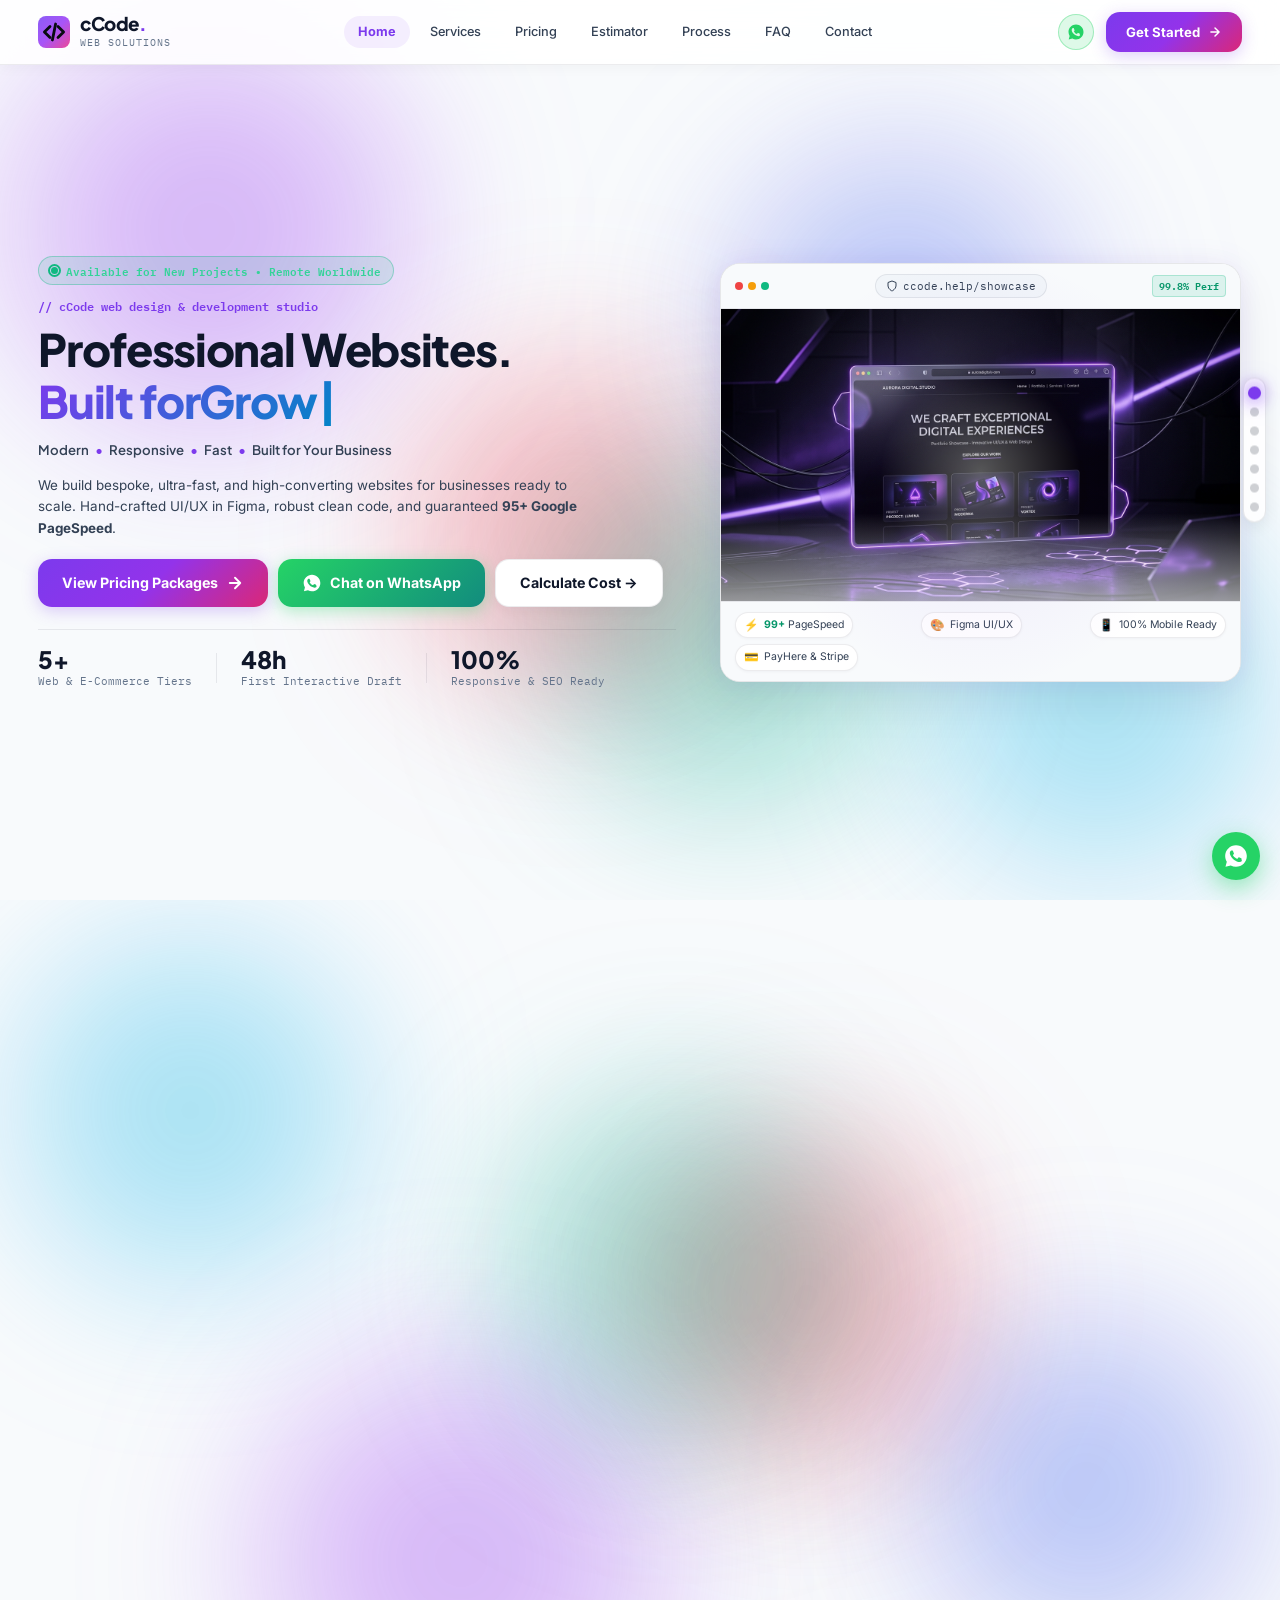
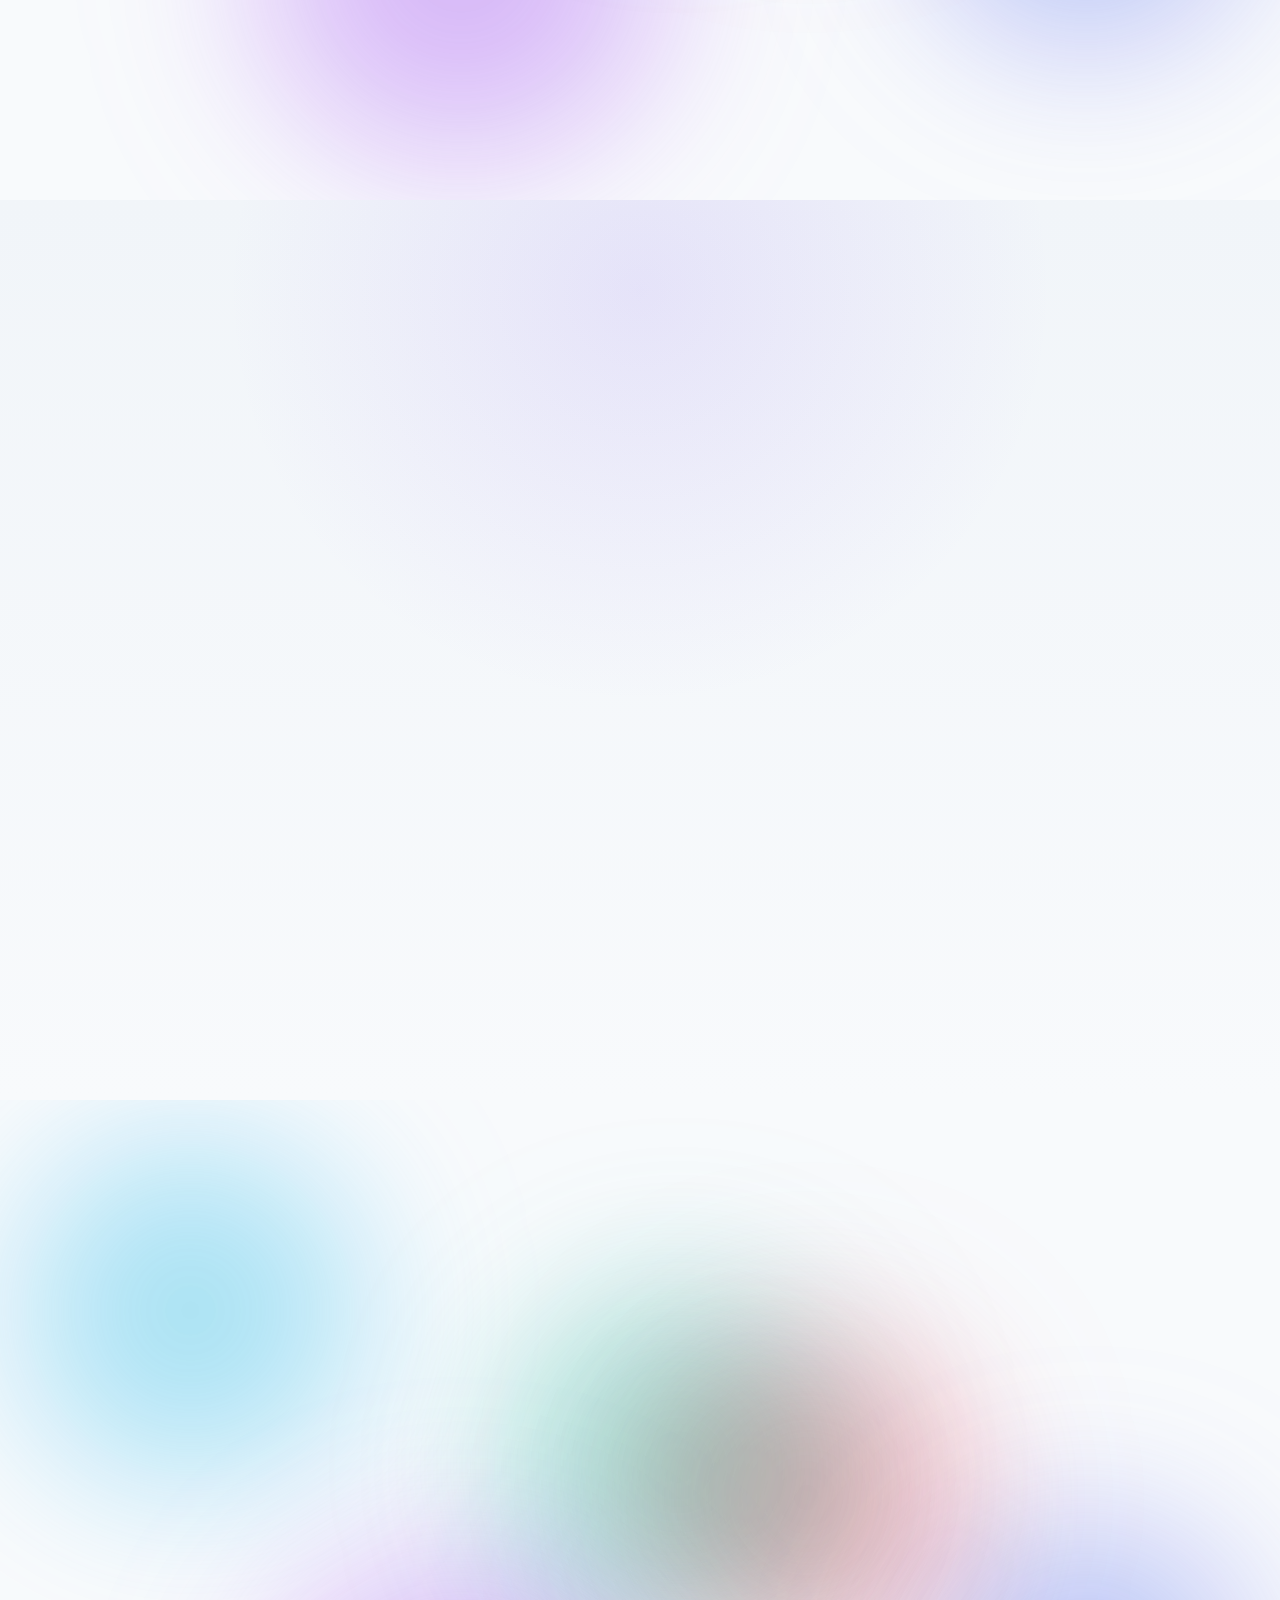
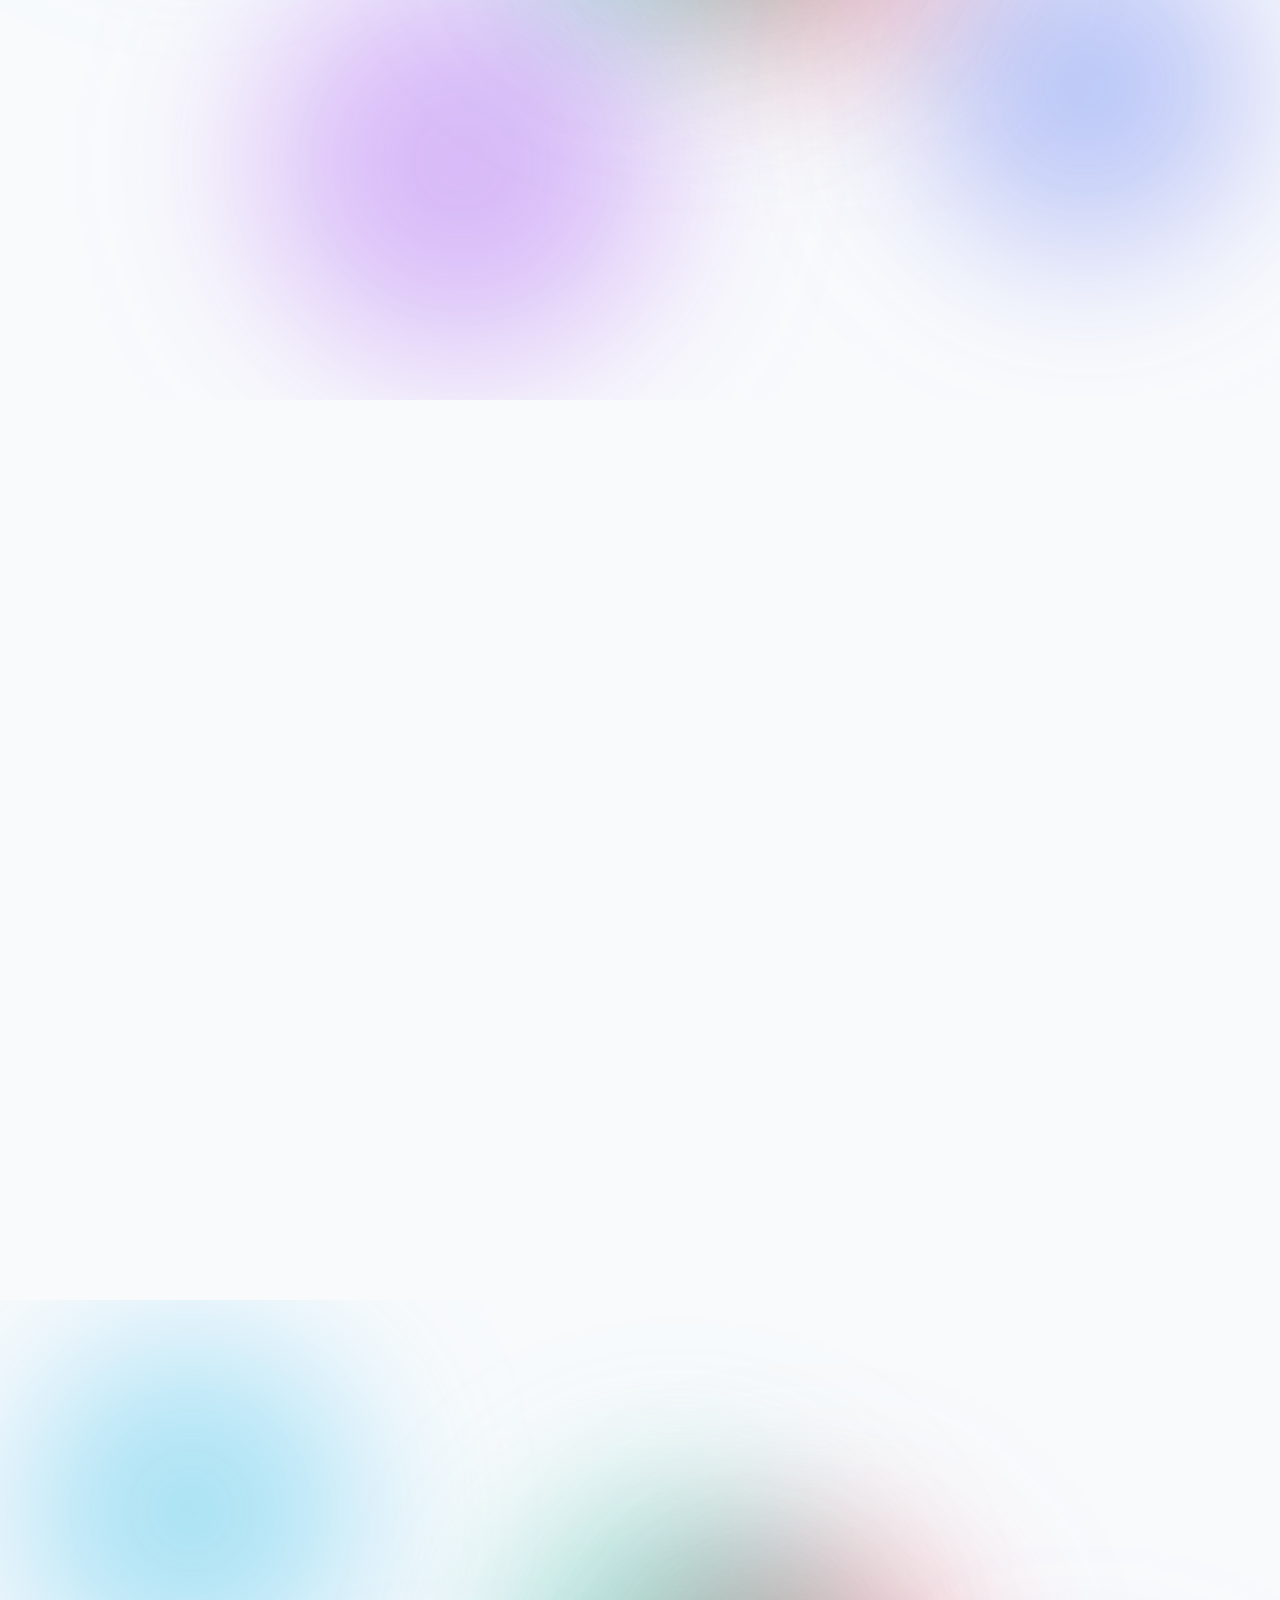
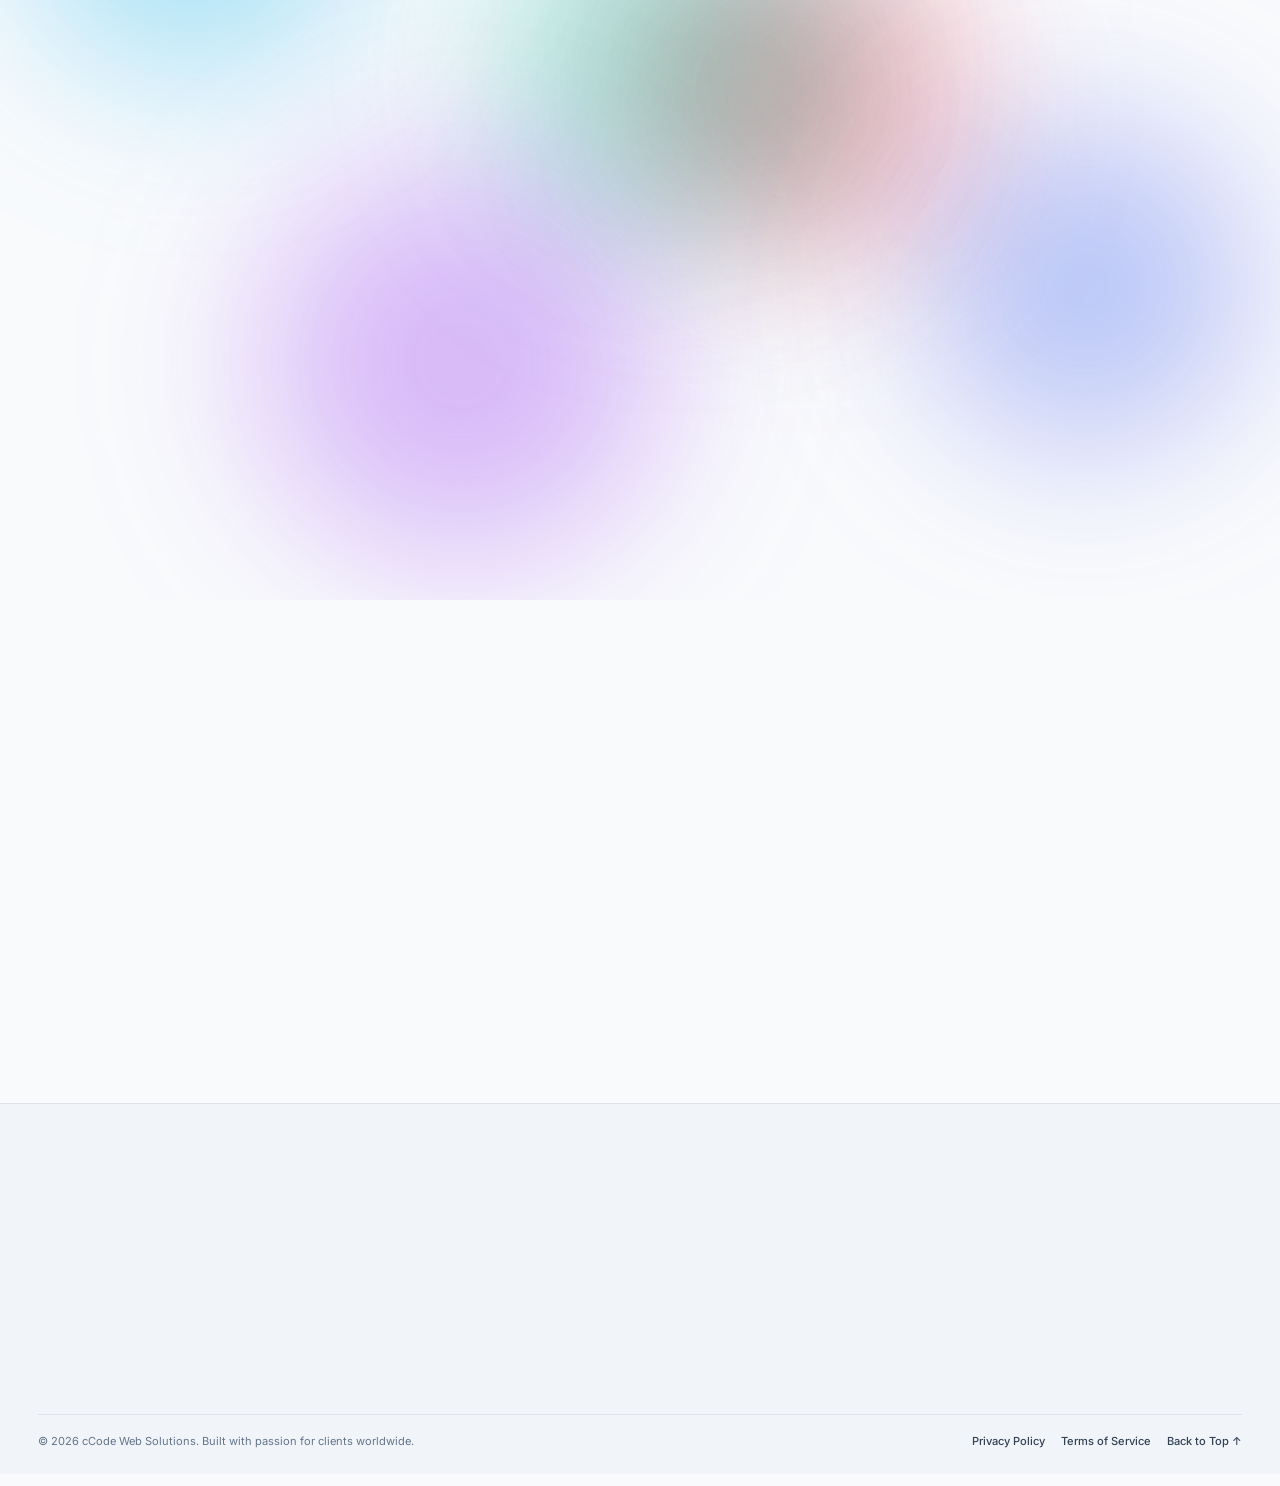
<file: index.html>
<!DOCTYPE html>
<html lang="en" data-theme="light">
<head>
  <meta charset="UTF-8">
  <meta name="viewport" content="width=device-width, initial-scale=1.0">

  <!-- ===== Primary SEO Meta Tags ===== -->
  <title>cCode Web Solutions | Professional Websites &amp; E-Commerce Studio</title>
  <meta name="description" content="cCode Web Solutions is a premier web design &amp; full-stack development studio. We build custom, ultra-fast, high-converting websites, e-commerce stores &amp; bespoke web apps starting from Rs. 39,900. 48-hour first draft turnaround.">
  <meta name="keywords" content="web design Sri Lanka, web development Sri Lanka, custom website design, e-commerce website development, WordPress developer, affordable web design packages, cCode Web Solutions, modern UI UX design, high speed websites, web design Colombo, responsive website design, web design packages Sri Lanka">
  <meta name="author" content="cCode Web Solutions">
  <meta name="robots" content="index, follow, max-snippet:-1, max-image-preview:large, max-video-preview:-1">
  <meta name="googlebot" content="index, follow, max-snippet:-1, max-image-preview:large, max-video-preview:-1">
  <meta name="bingbot" content="index, follow, max-snippet:-1, max-image-preview:large, max-video-preview:-1">
  <link rel="canonical" href="https://ccode.help/">

  <!-- ===== Geo-Targeting Meta Tags ===== -->
  <meta name="geo.region" content="LK">
  <meta name="geo.placename" content="Colombo">
  <meta name="geo.position" content="6.9271;79.8612">
  <meta name="ICBM" content="6.9271, 79.8612">

  <!-- ===== Open Graph / Social Sharing ===== -->
  <meta property="og:type" content="website">
  <meta property="og:site_name" content="cCode Web Solutions">
  <meta property="og:title" content="cCode Web Solutions | Professional Websites &amp; E-Commerce Studio">
  <meta property="og:description" content="Modern • Responsive • Fast • Built for Your Business. Custom websites and e-commerce stores worldwide starting from Rs. 39,900. 48-hour first draft turnaround.">
  <meta property="og:url" content="https://ccode.help/">
  <meta property="og:image" content="https://ccode.help/assets/images/og-image.jpg">
  <meta property="og:image:secure_url" content="https://ccode.help/assets/images/og-image.jpg">
  <meta property="og:image:type" content="image/jpeg">
  <meta property="og:image:width" content="1200">
  <meta property="og:image:height" content="630">
  <meta property="og:image:alt" content="cCode Web Solutions — Custom Web Design &amp; Development Studio">
  <meta property="og:locale" content="en_US">

  <!-- ===== Twitter Cards ===== -->
  <meta name="twitter:card" content="summary_large_image">
  <meta name="twitter:title" content="cCode Web Solutions | Professional Websites &amp; E-Commerce Studio">
  <meta name="twitter:description" content="Professional websites built for growth. Starting from Rs. 39,900. Modern, fast, and high-converting with 48h turnaround.">
  <meta name="twitter:image" content="https://ccode.help/assets/images/og-image.jpg">
  <meta name="twitter:image:alt" content="cCode Web Solutions — Custom Web Design &amp; Development Studio">

  <!-- ===== Favicons (Google Search Console, Google SERP & Multi-Platform Spec) ===== -->
  <link rel="icon" type="image/svg+xml" href="assets/images/favicon.svg">
  <link rel="icon" type="image/png" sizes="48x48" href="assets/images/favicon-48.png">
  <link rel="icon" type="image/png" sizes="96x96" href="assets/images/favicon-96.png">
  <link rel="icon" type="image/png" sizes="32x32" href="assets/images/favicon-32.png">
  <link rel="icon" type="image/png" sizes="16x16" href="assets/images/favicon-16.png">
  <link rel="icon" type="image/png" sizes="192x192" href="assets/images/favicon-192.png">
  <link rel="icon" type="image/png" sizes="512x512" href="assets/images/favicon-512.png">
  <link rel="shortcut icon" type="image/x-icon" href="favicon.ico">
  <link rel="apple-touch-icon" sizes="180x180" href="assets/images/apple-touch-icon.png">
  <link rel="manifest" href="assets/site.webmanifest">
  <meta name="apple-mobile-web-app-title" content="cCode">
  <meta name="application-name" content="cCode Web Solutions">
  <meta name="msapplication-TileColor" content="#7c3aed">
  <meta name="theme-color" content="#ffffff">

  <!-- ===== Fonts Preconnect ===== -->
  <link rel="preconnect" href="https://fonts.googleapis.com">
  <link rel="preconnect" href="https://fonts.gstatic.com" crossorigin>
  <link href="https://fonts.googleapis.com/css2?family=IBM+Plex+Mono:wght@400;500;600&family=Inter:wght@400;500;600;700&family=Plus+Jakarta+Sans:wght@500;600;700;800&family=Sora:wght@600;700;800&display=swap" rel="stylesheet">

  <!-- ===== AOS (Animate On Scroll) CSS ===== -->
  <link rel="stylesheet" href="https://unpkg.com/aos@2.3.1/dist/aos.css">

  <!-- ===== Main Stylesheet ===== -->
  <link rel="stylesheet" href="assets/css/style.css">

  <!-- ===== Structured Data (JSON-LD - Multi-Entity Schema Graph) ===== -->
  <script type="application/ld+json">
  {
    "@context": "https://schema.org",
    "@graph": [
      {
        "@type": "WebSite",
        "@id": "https://ccode.help/#website",
        "url": "https://ccode.help/",
        "name": "cCode Web Solutions",
        "alternateName": "cCode",
        "description": "Premier Web Design & Full-Stack Development Studio Building High-Converting Websites Worldwide",
        "inLanguage": "en",
        "publisher": {
          "@id": "https://ccode.help/#organization"
        }
      },
      {
        "@type": "ProfessionalService",
        "@id": "https://ccode.help/#organization",
        "name": "cCode Web Solutions",
        "alternateName": "cCode Web Studio",
        "image": "https://ccode.help/assets/images/og-image.jpg",
        "logo": {
          "@type": "ImageObject",
          "url": "https://ccode.help/assets/images/logo.png",
          "width": "512",
          "height": "512"
        },
        "url": "https://ccode.help/",
        "telephone": "+94759615618",
        "email": "dev.ccode@gmail.com",
        "description": "Professional web design and development studio building high-converting websites, e-commerce stores, and bespoke web applications worldwide.",
        "priceRange": "Rs. 39,900 - Rs. 249,900+",
        "currenciesAccepted": "LKR, USD, EUR, GBP, AUD",
        "paymentAccepted": "Cash, Credit Card, Bank Transfer, Stripe, PayPal, PayHere, Commercial Bank IPG",
        "address": {
          "@type": "PostalAddress",
          "addressLocality": "Colombo",
          "addressRegion": "Western Province",
          "postalCode": "00100",
          "addressCountry": "LK"
        },
        "geo": {
          "@type": "GeoCoordinates",
          "latitude": 6.9271,
          "longitude": 79.8612
        },
        "openingHoursSpecification": [
          {
            "@type": "OpeningHoursSpecification",
            "dayOfWeek": [
              "Monday",
              "Tuesday",
              "Wednesday",
              "Thursday",
              "Friday",
              "Saturday",
              "Sunday"
            ],
            "opens": "00:00",
            "closes": "23:59"
          }
        ],
        "areaServed": [
          { "@type": "Country", "name": "Sri Lanka" },
          { "@type": "Place", "name": "Worldwide" },
          { "@type": "Country", "name": "United States" },
          { "@type": "Country", "name": "United Kingdom" },
          { "@type": "Country", "name": "Australia" },
          { "@type": "Country", "name": "United Arab Emirates" },
          { "@type": "Country", "name": "Canada" }
        ],
        "aggregateRating": {
          "@type": "AggregateRating",
          "ratingValue": "4.9",
          "reviewCount": "48",
          "bestRating": "5",
          "worstRating": "1"
        },
        "hasOfferCatalog": {
          "@type": "OfferCatalog",
          "name": "Website Development Packages",
          "itemListElement": [
            {
              "@type": "Offer",
              "itemOffered": {
                "@type": "Service",
                "name": "Starter Package Website",
                "description": "Single-page ultra-fast modern landing page with interactive portfolio showcase, mobile responsive UI, and 48-hour delivery turnaround."
              },
              "price": "39900",
              "priceCurrency": "LKR"
            },
            {
              "@type": "Offer",
              "itemOffered": {
                "@type": "Service",
                "name": "Business Package Website",
                "description": "Up to 5 custom pages, responsive UI/UX, contact inquiry form, Google Maps, WhatsApp integration, and SEO ready architecture."
              },
              "price": "69900",
              "priceCurrency": "LKR"
            },
            {
              "@type": "Offer",
              "itemOffered": {
                "@type": "Service",
                "name": "Professional Package Website",
                "description": "Up to 10 pages, custom CMS admin panel, blog/news section, speed optimization, and full social media integration."
              },
              "price": "119900",
              "priceCurrency": "LKR"
            },
            {
              "@type": "Offer",
              "itemOffered": {
                "@type": "Service",
                "name": "E-Commerce Online Store",
                "description": "Full online store with payment gateway integration, product catalog, shopping cart, inventory management, and customer accounts."
              },
              "price": "149900",
              "priceCurrency": "LKR"
            },
            {
              "@type": "Offer",
              "itemOffered": {
                "@type": "Service",
                "name": "Custom Web Application Solutions",
                "description": "Bespoke full-stack web applications, custom API integrations, database architecture, SaaS platforms, and enterprise solutions."
              },
              "price": "249900",
              "priceCurrency": "LKR"
            }
          ]
        },
        "sameAs": [
          "https://www.facebook.com/profile.php?id=61592854814844",
          "https://www.tiktok.com/@ccode.dev",
          "https://wa.me/94759615618"
        ]
      },
      {
        "@type": "FAQPage",
        "@id": "https://ccode.help/#faq",
        "mainEntity": [
          {
            "@type": "Question",
            "name": "How long does it take to design and launch my website?",
            "acceptedAnswer": {
              "@type": "Answer",
              "text": "For single-page and Starter websites (Rs. 39,900), the first draft is delivered within 48 hours, with full launch in 3–5 days. Multi-page Business and E-Commerce websites typically take between 7 to 14 days depending on scope and content readiness."
            }
          },
          {
            "@type": "Question",
            "name": "Are domain registration and web hosting included in the packages?",
            "acceptedAnswer": {
              "@type": "Answer",
              "text": "All package rates cover custom website design and development. We provide domain registration (.help, .com, .lk, .org) and high-speed cloud hosting with SSL & business email as a seamless add-on service based on your exact storage and traffic needs."
            }
          },
          {
            "@type": "Question",
            "name": "Can I edit my website content and pictures myself after launch?",
            "acceptedAnswer": {
              "@type": "Answer",
              "text": "Yes! With our Business, Professional, and E-Commerce tiers, we provide a super intuitive CMS admin dashboard along with a complete video handover tutorial so you can easily update products, prices, text, and photos anytime without coding knowledge."
            }
          },
          {
            "@type": "Question",
            "name": "Which payment gateways can be integrated for local & global stores?",
            "acceptedAnswer": {
              "@type": "Answer",
              "text": "We integrate all leading payment processors including Stripe, PayPal, PayHere, WebXPay, and Commercial Bank IPG for international and local transactions (Visa, Mastercard, Koko, Mintpay, Apple Pay)."
            }
          },
          {
            "@type": "Question",
            "name": "What is the payment procedure to get started?",
            "acceptedAnswer": {
              "@type": "Answer",
              "text": "We work on a transparent milestone basis: an initial 50% advance deposit to start the design and development, and the remaining 50% upon your 100% satisfaction and final deployment to your live domain."
            }
          }
        ]
      },
      {
        "@type": "BreadcrumbList",
        "@id": "https://ccode.help/#breadcrumb",
        "itemListElement": [
          {
            "@type": "ListItem",
            "position": 1,
            "name": "Home",
            "item": "https://ccode.help/"
          },
          {
            "@type": "ListItem",
            "position": 2,
            "name": "Services",
            "item": "https://ccode.help/#services"
          },
          {
            "@type": "ListItem",
            "position": 3,
            "name": "Pricing Packages",
            "item": "https://ccode.help/#pricing"
          },
          {
            "@type": "ListItem",
            "position": 4,
            "name": "Cost Estimator",
            "item": "https://ccode.help/#calculator"
          },
          {
            "@type": "ListItem",
            "position": 5,
            "name": "Process",
            "item": "https://ccode.help/#process"
          },
          {
            "@type": "ListItem",
            "position": 6,
            "name": "FAQ",
            "item": "https://ccode.help/#faq"
          },
          {
            "@type": "ListItem",
            "position": 7,
            "name": "Contact Studio",
            "item": "https://ccode.help/#contact"
          }
        ]
      },
      {
        "@type": "ItemList",
        "@id": "https://ccode.help/#sitelinks",
        "name": "cCode Web Solutions Navigation Sitelinks",
        "itemListElement": [
          {
            "@type": "SiteNavigationElement",
            "position": 1,
            "name": "Web Design Services",
            "description": "Full-stack web design, UI/UX in Figma, and custom development.",
            "url": "https://ccode.help/#services"
          },
          {
            "@type": "SiteNavigationElement",
            "position": 2,
            "name": "Pricing Packages",
            "description": "Transparent web design pricing starting from Rs. 39,900.",
            "url": "https://ccode.help/#pricing"
          },
          {
            "@type": "SiteNavigationElement",
            "position": 3,
            "name": "Cost Estimator Calculator",
            "description": "Calculate your custom website investment in real-time.",
            "url": "https://ccode.help/#calculator"
          },
          {
            "@type": "SiteNavigationElement",
            "position": 4,
            "name": "Our 4-Step Process",
            "description": "From discovery to wireframe, build, and production launch.",
            "url": "https://ccode.help/#process"
          },
          {
            "@type": "SiteNavigationElement",
            "position": 5,
            "name": "Frequently Asked Questions",
            "description": "Clear answers on timelines, hosting, CMS, and payment gateways.",
            "url": "https://ccode.help/#faq"
          },
          {
            "@type": "SiteNavigationElement",
            "position": 6,
            "name": "Contact Studio",
            "description": "Direct WhatsApp, email, and project inquiry form.",
            "url": "https://ccode.help/#contact"
          }
        ]
      }
    ]
  }
  </script>
</head>
<body>

  <!-- Ambient Pure Purple Mouse Glow Follower -->
  <div class="cursor-glow" id="cursorGlow"></div>

  <!-- ========================================================
       1. HEADER & NAVIGATION (Modular: sections/header.html)
       ======================================================== -->
  <header class="site-header" id="siteHeader">
    <div class="nav-container">
      <a class="brand" href="#home" aria-label="cCode Web Solutions Home">
        <div class="brand-icon">
          <svg viewBox="0 0 40 40" fill="none" xmlns="http://www.w3.org/2000/svg">
            <rect width="40" height="40" rx="10" fill="url(#brandGrad)"/>
            <path d="M15 13L8 20L15 27" stroke="#080b11" stroke-width="3.5" stroke-linecap="round" stroke-linejoin="round"/>
            <path d="M25 13L32 20L25 27" stroke="#080b11" stroke-width="3.5" stroke-linecap="round" stroke-linejoin="round"/>
            <line x1="22" y1="10" x2="18" y2="30" stroke="#080b11" stroke-width="3.5" stroke-linecap="round"/>
            <defs>
              <linearGradient id="brandGrad" x1="0" y1="0" x2="40" y2="40" gradientUnits="userSpaceOnUse">
                <stop stop-color="#8b5cf6"/>
                <stop offset="0.5" stop-color="#a855f7"/>
                <stop offset="1" stop-color="#ec4899"/>
              </linearGradient>
            </defs>
          </svg>
        </div>
        <div class="brand-text">
          <span class="brand-name">cCode<span class="brand-dot">.</span></span>
          <span class="brand-tagline">Web Solutions</span>
        </div>
      </a>

      <nav class="main-nav" id="mainNav" aria-label="Main Navigation">
        <a class="nav-link active" href="#home">Home</a>
        <a class="nav-link" href="#services">Services</a>
        <a class="nav-link" href="#pricing">Pricing</a>
        <a class="nav-link" href="#calculator">Estimator</a>
        <a class="nav-link" href="#process">Process</a>
        <a class="nav-link" href="#faq">FAQ</a>
        <a class="nav-link" href="#contact">Contact</a>
        <div class="mobile-nav-cta">
          <a class="btn btn-primary btn-sm" href="#pricing">View Packages →</a>
        </div>
      </nav>

      <div class="header-actions">
        <a class="btn-icon-wa" href="https://wa.me/94759615618?text=Hi%20cCode%20Web%20Solutions%2C%20I%27d%20like%20to%20discuss%20a%20website%20project." target="_blank" rel="noopener" aria-label="Chat on WhatsApp" title="Direct WhatsApp Chat">
          <svg viewBox="0 0 24 24" fill="currentColor"><path d="M12.001 2C6.486 2 2 6.486 2 12c0 1.942.557 3.754 1.517 5.29L2.3 22l4.877-1.189A9.957 9.957 0 0 0 12.001 22C17.514 22 22 17.514 22 12s-4.486-10-9.999-10zm5.666 14.153c-.237.667-1.171 1.226-1.921 1.387-.514.11-1.18.192-3.424-.736-2.871-1.188-4.717-4.106-4.861-4.298-.144-.192-1.165-1.547-1.165-2.957 0-1.41.737-2.101 1.002-2.387.227-.245.594-.352.946-.352.115 0 .221.008.314.01.276.015.421.03.606.475.237.574.805 1.984.874 2.13.069.146.115.314.023.506-.084.192-.13.307-.26.475-.13.169-.276.376-.39.506-.131.146-.268.307-.115.575.146.268.66 1.088 1.418 1.762.973.866 1.793 1.142 2.069 1.265.276.123.444.107.605-.061.161-.169.69-.805.874-1.08.184-.276.368-.23.605-.138.238.085 1.533.782 1.801.92.268.146.444.215.506.338.069.123.069.69-.168 1.357z"/></svg>
        </a>

        <a class="btn btn-primary nav-cta-desktop" href="#pricing">
          <span>Get Started</span>
          <svg width="14" height="14" viewBox="0 0 24 24" fill="none" stroke="currentColor" stroke-width="2.5" stroke-linecap="round" stroke-linejoin="round"><path d="M5 12h14M12 5l7 7-7 7"/></svg>
        </a>

        <button class="mobile-menu-btn" id="mobileMenuBtn" aria-label="Toggle navigation menu" aria-expanded="false">
          <span class="bar bar-1"></span>
          <span class="bar bar-2"></span>
          <span class="bar bar-3"></span>
        </button>
      </div>
    </div>
  </header>

  <main>
    <!-- ========================================================
         2. HERO SECTION (Modular: sections/hero.html)
         ======================================================== -->
    <section id="home" class="hero-section">
      <div class="hero-glow-mesh">
        <div class="glow-orb glow-orb-purple"></div>
        <div class="glow-orb glow-orb-cyan"></div>
        <div class="glow-orb glow-orb-pink"></div>
        <div class="glow-orb glow-orb-blue"></div>
        <div class="glow-orb glow-orb-emerald"></div>
      </div>

      <div class="container hero-container">
        <!-- Left Copy -->
        <div class="hero-content" data-aos="fade-right" data-aos-duration="750">
          <div class="live-status-badge">
            <span class="pulse-indicator"><span class="pulse-ring"></span></span>
            <span>Available for New Projects • Remote Worldwide</span>
          </div>

          <p class="hero-eyebrow">// cCode web design &amp; development studio</p>

          <h1 class="hero-title">
            <span class="hero-title-line">Professional Websites.</span>
            <span class="hero-title-typewriter-line hero-gradient-text">Built for <span id="heroTypewriterWord" class="typewriter-word">Results.</span><span class="typewriter-cursor">|</span></span>
          </h1>

          <div class="hero-tagline-pills">
            <span>Modern</span>
            <span class="sep">•</span>
            <span>Responsive</span>
            <span class="sep">•</span>
            <span>Fast</span>
            <span class="sep">•</span>
            <span>Built for Your Business</span>
          </div>

          <p class="hero-desc">
            We build bespoke, ultra-fast, and high-converting websites for businesses ready to scale. Hand-crafted UI/UX in Figma, robust clean code, and guaranteed <strong>95+ Google PageSpeed</strong>.
          </p>

          <div class="hero-actions">
            <a class="btn btn-primary btn-lg" href="#pricing">
              <span>View Pricing Packages</span>
              <svg width="18" height="18" viewBox="0 0 24 24" fill="none" stroke="currentColor" stroke-width="2.5" stroke-linecap="round" stroke-linejoin="round"><path d="M5 12h14M12 5l7 7-7 7"/></svg>
            </a>
            <a class="btn btn-wa-glow btn-lg" href="https://wa.me/94759615618?text=Hi%20cCode%2C%20I%20want%20to%20get%20a%20website%20quote." target="_blank" rel="noopener noreferrer">
              <svg width="20" height="20" viewBox="0 0 24 24" fill="currentColor"><path d="M12.001 2C6.486 2 2 6.486 2 12c0 1.942.557 3.754 1.517 5.29L2.3 22l4.877-1.189A9.957 9.957 0 0 0 12.001 22C17.514 22 22 17.514 22 12s-4.486-10-9.999-10zm5.666 14.153c-.237.667-1.171 1.226-1.921 1.387-.514.11-1.18.192-3.424-.736-2.871-1.188-4.717-4.106-4.861-4.298-.144-.192-1.165-1.547-1.165-2.957 0-1.41.737-2.101 1.002-2.387.227-.245.594-.352.946-.352.115 0 .221.008.314.01.276.015.421.03.606.475.237.574.805 1.984.874 2.13.069.146.115.314.023.506-.084.192-.13.307-.26.475-.13.169-.276.376-.39.506-.131.146-.268.307-.115.575.146.268.66 1.088 1.418 1.762.973.866 1.793 1.142 2.069 1.265.276.123.444.107.605-.061.161-.169.69-.805.874-1.08.184-.276.368-.23.605-.138.238.085 1.533.782 1.801.92.268.146.444.215.506.338.069.123.069.69-.168 1.357z"/></svg>
              <span>Chat on WhatsApp</span>
            </a>
            <a class="btn btn-ghost btn-lg" href="#calculator">
              <span>Calculate Cost →</span>
            </a>
          </div>

          <div class="hero-metrics" data-aos="fade-up" data-aos-delay="200">
            <div class="metric-item">
              <strong class="count-up" data-target="5" data-suffix="+">0+</strong>
              <span>Web &amp; E-Commerce Tiers</span>
            </div>
            <div class="metric-divider"></div>
            <div class="metric-item">
              <strong class="count-up" data-target="48" data-suffix="h">0h</strong>
              <span>First Interactive Draft</span>
            </div>
            <div class="metric-divider"></div>
            <div class="metric-item">
              <strong class="count-up" data-target="100" data-suffix="%">0%</strong>
              <span>Responsive &amp; SEO Ready</span>
            </div>
          </div>
        </div>

        <!-- Right 3D Visual Mockup -->
        <div class="hero-visual-wrapper" data-aos="fade-left" data-aos-duration="750">
          <div class="hero-image-card tilt-3d">
            <div class="hero-card-topbar">
              <div class="topbar-dots">
                <span class="dot dot-red"></span>
                <span class="dot dot-yellow"></span>
                <span class="dot dot-green"></span>
              </div>
              <div class="topbar-title">
                <svg width="12" height="12" viewBox="0 0 24 24" fill="none" stroke="currentColor" stroke-width="2"><path d="M12 22s8-4 8-10V5l-8-3-8 3v7c0 6 8 10 8 10z"/></svg>
                <span>ccode.help/showcase</span>
              </div>
              <span class="topbar-badge">99.8% Perf</span>
            </div>

            <div class="hero-image-wrap">
              <img src="assets/images/hero-showcase.jpg" alt="cCode Web Solutions High-Converting Website Design" class="hero-mockup-img" loading="eager">
              <div class="hero-image-overlay-glow"></div>
            </div>

            <div class="hero-card-footer">
              <div class="footer-chip">
                <span class="chip-icon">⚡</span>
                <span><b>99+</b> PageSpeed</span>
              </div>
              <div class="footer-chip">
                <span class="chip-icon">🎨</span>
                <span>Figma UI/UX</span>
              </div>
              <div class="footer-chip">
                <span class="chip-icon">📱</span>
                <span>100% Mobile Ready</span>
              </div>
              <div class="footer-chip">
                <span class="chip-icon">💳</span>
                <span>PayHere &amp; Stripe</span>
              </div>
            </div>
          </div>
        </div>
      </div>
    </section>

    <!-- ========================================================
         3. SERVICES SECTION (Modular: sections/services.html)
         ======================================================== -->
    <section id="services" class="section services-section">
      <!-- Glowing Background Orbs & Mesh -->
      <div class="section-glow-mesh mesh-variant-b">
        <div class="glow-orb glow-orb-purple"></div>
        <div class="glow-orb glow-orb-cyan"></div>
        <div class="glow-orb glow-orb-pink"></div>
        <div class="glow-orb glow-orb-blue"></div>
        <div class="glow-orb glow-orb-emerald"></div>
      </div>

      <div class="container">
        <div class="section-header text-center" data-aos="fade-up">
          <p class="section-eyebrow">// what we deliver</p>
          <h2 class="section-title">
            Full-Stack Web Design.<br>
            <span class="gradient-text">Engineered for Results.</span>
          </h2>
          <p class="section-subtitle">
            From initial wireframe to production deployment — we build high-performing digital experiences tailored specifically to your business goals.
          </p>
        </div>

        <div class="services-grid">
          <div class="aos-card-wrap" data-aos="fade-up" data-aos-delay="100">
            <div class="service-card">
              <div class="service-icon-wrap icon-purple">
                <svg viewBox="0 0 24 24" fill="none" stroke="currentColor" stroke-width="2"><path d="M12 19l7-7 3 3-7 7-3-3z"/><path d="M18 13l-1.5-7.5L2 2l3.5 14.5L13 18l5-5z"/><path d="M2 2l7.586 7.586"/><circle cx="11" cy="11" r="2"/></svg>
              </div>
              <h3 class="service-card-title">Custom UI/UX Design</h3>
              <p class="service-card-desc">Bespoke visual layouts crafted in Figma, centered around your brand aesthetics, seamless user journey, and maximum lead conversions.</p>
              <div class="service-pills">
                <span>Figma</span>
                <span>Wireframing</span>
                <span>Design Systems</span>
                <span>Responsive</span>
              </div>
            </div>
          </div>

          <div class="aos-card-wrap" data-aos="fade-up" data-aos-delay="200">
            <div class="service-card">
              <div class="service-icon-wrap icon-cyan">
                <svg viewBox="0 0 24 24" fill="none" stroke="currentColor" stroke-width="2"><polyline points="16 18 22 12 16 6"/><polyline points="8 6 2 12 8 18"/></svg>
              </div>
              <h3 class="service-card-title">Custom Web Development</h3>
              <p class="service-card-desc">Hand-crafted front ends and back ends — clean, bloat-free code with zero unnecessary dependencies, guaranteeing lightning-fast load times.</p>
              <div class="service-pills">
                <span>HTML5 / CSS3</span>
                <span>JavaScript ES6+</span>
                <span>React / Vue</span>
                <span>Node.js</span>
              </div>
            </div>
          </div>

          <div class="aos-card-wrap" data-aos="fade-up" data-aos-delay="300">
            <div class="service-card">
              <div class="service-icon-wrap icon-pink">
                <svg viewBox="0 0 24 24" fill="none" stroke="currentColor" stroke-width="2"><circle cx="9" cy="21" r="1"/><circle cx="20" cy="21" r="1"/><path d="M1 1h4l2.68 13.39a2 2 0 0 0 2 1.61h9.72a2 2 0 0 0 2-1.61L23 6H6"/></svg>
              </div>
              <h3 class="service-card-title">E-Commerce &amp; Stores</h3>
              <p class="service-card-desc">Complete online storefronts with intuitive product catalogs, shopping cart, automated invoicing, order tracking, and global payment gateways.</p>
              <div class="service-pills">
                <span>WooCommerce</span>
                <span>PayHere / Stripe</span>
                <span>Cart &amp; Checkout</span>
                <span>Inventory</span>
              </div>
            </div>
          </div>

          <div class="aos-card-wrap" data-aos="fade-up" data-aos-delay="400">
            <div class="service-card">
              <div class="service-icon-wrap icon-amber">
                <svg viewBox="0 0 24 24" fill="none" stroke="currentColor" stroke-width="2"><path d="M4 4h16c1.1 0 2 .9 2 2v12c0 1.1-.9 2-2 2H4c-1.1 0-2-.9-2-2V6c0-1.1.9-2 2-2z"/><polyline points="22,6 12,13 2,6"/></svg>
              </div>
              <h3 class="service-card-title">WordPress &amp; CMS Builds</h3>
              <p class="service-card-desc">Client-manageable websites you can easily edit and update yourself after launch without touching a single line of code.</p>
              <div class="service-pills">
                <span>WordPress</span>
                <span>Elementor Pro</span>
                <span>Custom Post Types</span>
                <span>Blog / CMS</span>
              </div>
            </div>
          </div>

          <div class="aos-card-wrap" data-aos="fade-up" data-aos-delay="500">
            <div class="service-card">
              <div class="service-icon-wrap icon-indigo">
                <svg viewBox="0 0 24 24" fill="none" stroke="currentColor" stroke-width="2"><rect x="2" y="3" width="20" height="14" rx="2"/><line x1="8" y1="21" x2="16" y2="21"/><line x1="12" y1="17" x2="12" y2="21"/></svg>
              </div>
              <h3 class="service-card-title">Custom Portals &amp; Apps</h3>
              <p class="service-card-desc">Bespoke customer dashboards, appointment booking systems, multi-step quotation forms, and custom business automation tools.</p>
              <div class="service-pills">
                <span>Client Portals</span>
                <span>Booking Engines</span>
                <span>API Integration</span>
                <span>Databases</span>
              </div>
            </div>
          </div>

          <div class="aos-card-wrap" data-aos="fade-up" data-aos-delay="600">
            <div class="service-card">
              <div class="service-icon-wrap icon-emerald">
                <svg viewBox="0 0 24 24" fill="none" stroke="currentColor" stroke-width="2"><polygon points="13 2 3 14 12 14 11 22 21 10 12 10 13 2"/></svg>
              </div>
              <h3 class="service-card-title">Redesigns &amp; Speed Boost</h3>
              <p class="service-card-desc">Transform sluggish, outdated, or broken websites into modern, hyper-fast sales engines with 95+ Google PageSpeed and top SEO rank.</p>
              <div class="service-pills">
                <span>95+ PageSpeed</span>
                <span>Technical SEO</span>
                <span>Mobile UI Audit</span>
                <span>Security</span>
              </div>
            </div>
          </div>
        </div>
      </div>
    </section>

    <!-- ========================================================
         4. PRICING PACKAGES (Modular: sections/pricing.html)
         ======================================================== -->
    <section id="pricing" class="section pricing-section">
      <div class="container">
        <div class="section-header text-center" data-aos="fade-up">
          <div class="pricing-brand-badge">
            <svg width="20" height="20" viewBox="0 0 40 40" fill="none"><rect width="40" height="40" rx="8" fill="#8b5cf6"/><path d="M15 13L8 20L15 27M25 13L32 20L25 27M22 10L18 30" stroke="#fff" stroke-width="3.5" stroke-linecap="round"/></svg>
            <span>cCode Web Solutions</span>
          </div>
          <h2 class="section-title">
            Professional Websites.<br>
            <span class="gradient-text">Built for Growth.</span>
          </h2>
          <div class="pricing-subpills">
            <span>Modern</span>
            <span class="dot">•</span>
            <span>Responsive</span>
            <span class="dot">•</span>
            <span>Fast</span>
            <span class="dot">•</span>
            <span>Built for Your Business</span>
          </div>
        </div>

        <div class="pricing-cards-grid">
          <!-- Tier 1: STARTER -->
          <div class="aos-card-wrap" data-aos="fade-up" data-aos-delay="100">
            <div class="pricing-card">
              <div class="card-icon-bubble">
                <svg viewBox="0 0 24 24" fill="none" stroke="currentColor" stroke-width="2" stroke-linecap="round" stroke-linejoin="round"><path d="M4.5 16.5c-1.5 1.26-2 5-2 5s3.74-.5 5-2c.71-.84.7-2.13-.09-2.91a2.18 2.18 0 0 0-2.91-.09z"/><path d="m12 15-3-3a22 22 0 0 1 2-3.95A12.88 12.88 0 0 1 22 2c0 2.72-.78 7.5-6 11a22.35 22.35 0 0 1-4 2z"/><path d="M9 12H4s.55-3.03 2-4c1.62-1.08 5 0 5 0"/><path d="M12 15v5s3.03-.55 4-2c1.08-1.62 0-5 0-5"/></svg>
              </div>
              <h3 class="plan-title">STARTER</h3>
              <p class="plan-audience">Perfect for individuals &amp; small businesses</p>
              
              <div class="price-block">
                <span class="currency">Rs.</span>
                <span class="amount">39,900</span>
              </div>

              <ul class="features-list">
                <li><span class="check-icon">✓</span> Up to 5 Pages</li>
                <li><span class="check-icon">✓</span> Responsive Design</li>
                <li><span class="check-icon">✓</span> WhatsApp Integration</li>
                <li><span class="check-icon">✓</span> Contact Form</li>
                <li><span class="check-icon">✓</span> Google Maps</li>
                <li><span class="check-icon">✓</span> Social Media Integration</li>
                <li><span class="check-icon">✓</span> Basic SEO</li>
                <li><span class="check-icon">✓</span> Speed Optimization</li>
                <li><span class="check-icon">✓</span> 2 Revisions</li>
              </ul>

              <div class="card-cta-wrap">
                <a class="btn btn-plan btn-starter" href="https://wa.me/94759615618?text=Hi%20cCode%2C%20I%27m%20interested%20in%20the%20Starter%20Package%20(Rs.%2039%2C900)." target="_blank" rel="noopener">
                  <span>Get Started</span>
                  <span class="arr">→</span>
                </a>
              </div>
            </div>
          </div>

          <!-- Tier 2: BUSINESS -->
          <div class="aos-card-wrap" data-aos="fade-up" data-aos-delay="200">
            <div class="pricing-card">
              <div class="card-icon-bubble">
                <svg viewBox="0 0 24 24" fill="none" stroke="currentColor" stroke-width="2" stroke-linecap="round" stroke-linejoin="round"><path d="M3 3v18h18"/><path d="m19 9-5 5-4-4-3 3"/><path d="m14 9 5 0 0 5"/></svg>
              </div>
              <h3 class="plan-title">BUSINESS</h3>
              <p class="plan-audience">Ideal for growing businesses &amp; service providers</p>
              
              <div class="price-block">
                <span class="currency">Rs.</span>
                <span class="amount">69,900</span>
              </div>

              <ul class="features-list">
                <li><span class="check-icon">✓</span> Up to 8 Pages</li>
                <li><span class="check-icon">✓</span> Custom UI/UX Design</li>
                <li><span class="check-icon">✓</span> Responsive Design</li>
                <li><span class="check-icon">✓</span> WhatsApp &amp; Contact Integration</li>
                <li><span class="check-icon">✓</span> Google Maps</li>
                <li><span class="check-icon">✓</span> Social Media Integration</li>
                <li><span class="check-icon">✓</span> On-Page SEO Setup</li>
                <li><span class="check-icon">✓</span> Google Analytics Setup</li>
                <li><span class="check-icon">✓</span> Speed Optimization</li>
                <li><span class="check-icon">✓</span> CMS / Easy Content Management</li>
                <li><span class="check-icon">✓</span> 3 Revisions</li>
              </ul>

              <div class="card-cta-wrap">
                <a class="btn btn-plan btn-business" href="https://wa.me/94759615618?text=Hi%20cCode%2C%20I%27m%20interested%20in%20the%20Business%20Package%20(Rs.%2069%2C900)." target="_blank" rel="noopener">
                  <span>Build My Website</span>
                  <span class="arr">→</span>
                </a>
              </div>
            </div>
          </div>

          <!-- Tier 3: PROFESSIONAL (Featured) -->
          <div class="aos-card-wrap" data-aos="fade-up" data-aos-delay="300">
            <div class="pricing-card card-featured">
              <div class="popular-ribbon">
                <svg width="12" height="12" viewBox="0 0 24 24" fill="currentColor"><path d="M12 2l3.09 6.26L22 9.27l-5 4.87 1.18 6.88L12 17.77l-6.18 3.25L7 14.14 2 9.27l6.91-1.01L12 2z"/></svg>
                <span>MOST POPULAR</span>
              </div>
              <div class="card-icon-bubble icon-diamond">
                <svg viewBox="0 0 24 24" fill="none" stroke="currentColor" stroke-width="2" stroke-linecap="round" stroke-linejoin="round"><path d="M6 3h12l4 6-10 12L2 9z"/><path d="M11 3 8 9l4 12 4-12-3-6"/><path d="M2 9h20"/></svg>
              </div>
              <h3 class="plan-title">PROFESSIONAL</h3>
              <p class="plan-audience">For businesses that want a premium online presence</p>
              
              <div class="price-block">
                <span class="currency">Rs.</span>
                <span class="amount">119,900</span>
              </div>

              <ul class="features-list">
                <li><span class="check-icon">✓</span> Up to 12–15 Pages</li>
                <li><span class="check-icon">✓</span> Premium Custom UI/UX</li>
                <li><span class="check-icon">✓</span> Advanced Responsive Design</li>
                <li><span class="check-icon">✓</span> Advanced Animations</li>
                <li><span class="check-icon">✓</span> Advanced SEO Setup</li>
                <li><span class="check-icon">✓</span> Speed &amp; Performance Optimization</li>
                <li><span class="check-icon">✓</span> Blog / CMS Integration</li>
                <li><span class="check-icon">✓</span> Lead Generation Features</li>
                <li><span class="check-icon">✓</span> Google Analytics &amp; Search Console</li>
                <li><span class="check-icon">✓</span> Premium Contact System</li>
                <li><span class="check-icon">✓</span> 3 Revisions</li>
                <li><span class="check-icon">✓</span> Post-Launch Support</li>
              </ul>

              <div class="card-cta-wrap">
                <a class="btn btn-plan btn-professional" href="https://wa.me/94759615618?text=Hi%20cCode%2C%20I%27m%20interested%20in%20the%20Professional%20Package%20(Rs.%20119%2C900)." target="_blank" rel="noopener">
                  <span>Go Professional</span>
                  <span class="arr">→</span>
                </a>
              </div>
            </div>
          </div>

          <!-- Tier 4: E-COMMERCE -->
          <div class="aos-card-wrap" data-aos="fade-up" data-aos-delay="400">
            <div class="pricing-card card-dark-luxury">
              <div class="card-icon-bubble icon-cart">
                <svg viewBox="0 0 24 24" fill="none" stroke="currentColor" stroke-width="2" stroke-linecap="round" stroke-linejoin="round"><circle cx="8" cy="21" r="1"/><circle cx="19" cy="21" r="1"/><path d="M2.05 2.05h2l2.66 12.42a2 2 0 0 0 2 1.58h9.78a2 2 0 0 0 1.95-1.57l1.65-7.43H5.12"/></svg>
              </div>
              <h3 class="plan-title">E-COMMERCE</h3>
              <p class="plan-audience">Complete online store solution</p>
              
              <div class="price-block">
                <span class="prefix">From</span>
                <span class="currency">Rs.</span>
                <span class="amount">149,900</span>
              </div>

              <ul class="features-list">
                <li><span class="check-icon">✓</span> Custom E-Commerce Design</li>
                <li><span class="check-icon">✓</span> Product Management</li>
                <li><span class="check-icon">✓</span> Shopping Cart</li>
                <li><span class="check-icon">✓</span> Checkout System</li>
                <li><span class="check-icon">✓</span> Payment Gateway Integration</li>
                <li><span class="check-icon">✓</span> Order Management</li>
                <li><span class="check-icon">✓</span> Customer Accounts</li>
                <li><span class="check-icon">✓</span> WhatsApp Integration</li>
                <li><span class="check-icon">✓</span> SEO Setup</li>
                <li><span class="check-icon">✓</span> Analytics Integration</li>
                <li><span class="check-icon">✓</span> Admin Dashboard</li>
              </ul>

              <div class="card-cta-wrap">
                <a class="btn btn-plan btn-ecommerce" href="https://wa.me/94759615618?text=Hi%20cCode%2C%20I%27m%20interested%20in%20the%20E-Commerce%20Package%20(From%20Rs.%20149%2C900)." target="_blank" rel="noopener">
                  <span>Launch My Store</span>
                  <span class="arr">→</span>
                </a>
              </div>
            </div>
          </div>

          <!-- Tier 5: CUSTOM SOLUTIONS -->
          <div class="aos-card-wrap" data-aos="fade-up" data-aos-delay="500">
            <div class="pricing-card">
              <div class="card-icon-bubble icon-gear">
                <svg viewBox="0 0 24 24" fill="none" stroke="currentColor" stroke-width="2" stroke-linecap="round" stroke-linejoin="round"><path d="M12.22 2h-.44a2 2 0 0 0-2 2v.18a2 2 0 0 1-1 1.73l-.43.25a2 2 0 0 1-2 0l-.15-.08a2 2 0 0 0-2.73.73l-.22.38a2 2 0 0 0 .73 2.73l.15.1a2 2 0 0 1 1 1.72v.51a2 2 0 0 1-1 1.74l-.15.09a2 2 0 0 0-.73 2.73l.22.38a2 2 0 0 0 2.73.73l.15-.08a2 2 0 0 1 2 0l.43.25a2 2 0 0 1 1 1.73V20a2 2 0 0 0 2 2h.44a2 2 0 0 0 2-2v-.18a2 2 0 0 1 1-1.73l.43-.25a2 2 0 0 1 2 0l.15.08a2 2 0 0 0 2.73-.73l.22-.39a2 2 0 0 0-.73-2.73l-.15-.08a2 2 0 0 1-1-1.74v-.5a2 2 0 0 1 1-1.74l.15-.09a2 2 0 0 0 .73-2.73l-.22-.38a2 2 0 0 0-2.73-.73l-.15.08a2 2 0 0 1-2 0l.43-.25a2 2 0 0 1 1-1.73V4a2 2 0 0 0-2-2z"/><circle cx="12" cy="12" r="3"/></svg>
              </div>
              <h3 class="plan-title">CUSTOM SOLUTIONS</h3>
              <p class="plan-audience">For complex &amp; custom web solutions</p>
              
              <div class="price-block">
                <span class="prefix">From</span>
                <span class="currency">Rs.</span>
                <span class="amount">249,900</span>
              </div>

              <ul class="features-list">
                <li><span class="check-icon">✓</span> Custom Web Applications</li>
                <li><span class="check-icon">✓</span> Booking Systems</li>
                <li><span class="check-icon">✓</span> Management Systems</li>
                <li><span class="check-icon">✓</span> Customer Portals</li>
                <li><span class="check-icon">✓</span> Admin Dashboards</li>
                <li><span class="check-icon">✓</span> Business Automation</li>
                <li><span class="check-icon">✓</span> Database Systems</li>
                <li><span class="check-icon">✓</span> API Integrations</li>
                <li><span class="check-icon">✓</span> Custom Features</li>
              </ul>

              <div class="card-cta-wrap">
                <a class="btn btn-plan btn-custom" href="https://wa.me/94759615618?text=Hi%20cCode%2C%20I%27d%20like%20to%20discuss%20a%20Custom%20Web%20Solution." target="_blank" rel="noopener">
                  <span>Discuss Your Project</span>
                  <span class="arr">→</span>
                </a>
              </div>
            </div>
          </div>
        </div>

        <div class="pricing-info-banner" data-aos="fade-up" data-aos-delay="200">
          <div class="info-item info-note">
            <div class="info-icon">
              <svg viewBox="0 0 24 24" fill="currentColor"><path d="M12 2C6.48 2 2 6.48 2 12s4.48 10 10 10 10-4.48 10-10S17.52 2 12 2zm1 15h-2v-6h2v6zm0-8h-2V7h2v2z"/></svg>
            </div>
            <div class="info-text">
              <strong>PRICING NOTE</strong>
              <p>All prices are for website development only. Domain registration and web hosting are not included in the above packages and will be charged separately based on your requirements.</p>
            </div>
          </div>

          <div class="info-divider"></div>

          <div class="info-item info-hosting">
            <div class="info-icon">
              <svg viewBox="0 0 24 24" fill="none" stroke="currentColor" stroke-width="2" stroke-linecap="round" stroke-linejoin="round"><circle cx="12" cy="12" r="10"/><line x1="2" y1="12" x2="22" y2="12"/><path d="M12 2a15.3 15.3 0 0 1 4 10 15.3 15.3 0 0 1-4 10 15.3 15.3 0 0 1-4-10 15.3 15.3 0 0 1 4-10z"/></svg>
            </div>
            <div class="info-text">
              <strong>DOMAIN &amp; HOSTING AVAILABLE</strong>
              <p>We can arrange and configure your domain (.com / .lk / .help / .io), ultra-fast cloud hosting, SSL certificates, business email accounts, and deployment as a turnkey service.</p>
            </div>
          </div>
        </div>

        <div class="pricing-bottom-badges" data-aos="fade-up" data-aos-delay="300">
          <div class="badge-pill">
            <svg viewBox="0 0 24 24" fill="none" stroke="currentColor" stroke-width="2"><rect x="2" y="3" width="20" height="14" rx="2"/><line x1="8" y1="21" x2="16" y2="21"/><line x1="12" y1="17" x2="12" y2="21"/></svg>
            <span>100% Responsive</span>
          </div>
          <div class="badge-pill">
            <svg viewBox="0 0 24 24" fill="none" stroke="currentColor" stroke-width="2"><path d="M3 3v18h18"/><path d="m19 9-5 5-4-4-3 3"/></svg>
            <span>SEO Friendly</span>
          </div>
          <div class="badge-pill">
            <svg viewBox="0 0 24 24" fill="none" stroke="currentColor" stroke-width="2"><polygon points="13 2 3 14 12 14 11 22 21 10 12 10 13 2"/></svg>
            <span>Fast &amp; Optimized</span>
          </div>
          <div class="badge-pill">
            <svg viewBox="0 0 24 24" fill="none" stroke="currentColor" stroke-width="2"><path d="M12 22s8-4 8-10V5l-8-3-8 3v7c0 6 8 10 8 10z"/></svg>
            <span>Secure &amp; Reliable</span>
          </div>
          <div class="badge-pill">
            <svg viewBox="0 0 24 24" fill="none" stroke="currentColor" stroke-width="2"><path d="M3 18v-6a9 9 0 0 1 18 0v6"/><path d="M21 19a2 2 0 0 1-2 2h-1a2 2 0 0 1-2-2v-3a2 2 0 0 1 2-2h3zM3 19a2 2 0 0 0 2 2h1a2 2 0 0 0 2-2v-3a2 2 0 0 0-2-2H3z"/></svg>
            <span>Support When You Need</span>
          </div>
        </div>
      </div>
    </section>

    <!-- ========================================================
         5. CALCULATOR ESTIMATOR (Modular: sections/calculator.html)
         ======================================================== -->
    <section id="calculator" class="section calculator-section">
      <!-- Glowing Background Orbs & Mesh -->
      <div class="section-glow-mesh mesh-variant-b">
        <div class="glow-orb glow-orb-purple"></div>
        <div class="glow-orb glow-orb-cyan"></div>
        <div class="glow-orb glow-orb-pink"></div>
        <div class="glow-orb glow-orb-blue"></div>
        <div class="glow-orb glow-orb-emerald"></div>
      </div>

      <div class="container">
        <div class="section-header text-center" data-aos="fade-up">
          <p class="section-eyebrow">// instant estimate tool</p>
          <h2 class="section-title">
            Custom Project Estimator.<br>
            <span class="gradient-text">Calculate Your Investment.</span>
          </h2>
          <p class="section-subtitle">
            Select your project requirements below for a real-time price estimate, then click to send the exact scope to our WhatsApp.
          </p>
        </div>

        <div class="calculator-box glass-panel" data-aos="fade-up" data-aos-duration="700">
          <div class="calc-grid">
            <div class="calc-controls">
              <div class="calc-group">
                <label class="calc-label">1. Select Project Type</label>
                <div class="calc-options-grid">
                  <label class="calc-pill active">
                    <input type="radio" name="calcType" value="landing" checked>
                    <span>🚀 Landing Page</span>
                  </label>
                  <label class="calc-pill">
                    <input type="radio" name="calcType" value="business">
                    <span>🏢 Business Website</span>
                  </label>
                  <label class="calc-pill">
                    <input type="radio" name="calcType" value="ecommerce">
                    <span>🛒 E-Commerce Store</span>
                  </label>
                  <label class="calc-pill">
                    <input type="radio" name="calcType" value="custom">
                    <span>⚡ Custom Web App</span>
                  </label>
                </div>
              </div>

              <div class="calc-group">
                <div class="calc-label-flex">
                  <label class="calc-label">2. Number of Pages / Sections</label>
                  <span class="calc-val-badge" id="calcPagesBadge">5 Pages</span>
                </div>
                <input type="range" id="calcPagesRange" class="custom-range" min="1" max="25" value="5" step="1">
                <div class="range-marks">
                  <span>1 Page</span>
                  <span>5 Pages</span>
                  <span>10 Pages</span>
                  <span>15 Pages</span>
                  <span>25+ Pages</span>
                </div>
              </div>

              <div class="calc-group">
                <label class="calc-label">3. Add-on Features</label>
                <div class="calc-checkboxes-grid">
                  <label class="calc-check">
                    <input type="checkbox" id="checkPayment" value="15000">
                    <span class="check-box"></span>
                    <span class="check-text">Online Payment Gateway (PayHere / Stripe)</span>
                  </label>
                  <label class="calc-check">
                    <input type="checkbox" id="checkCMS" value="12000">
                    <span class="check-box"></span>
                    <span class="check-text">Easy CMS Content Management</span>
                  </label>
                  <label class="calc-check">
                    <input type="checkbox" id="checkSEO" value="10000">
                    <span class="check-box"></span>
                    <span class="check-text">Advanced SEO &amp; Google Console</span>
                  </label>
                  <label class="calc-check">
                    <input type="checkbox" id="checkSpeed" value="8000">
                    <span class="check-box"></span>
                    <span class="check-text">Speed Optimization (95+ PageSpeed)</span>
                  </label>
                  <label class="calc-check">
                    <input type="checkbox" id="checkDomain" value="12000">
                    <span class="check-box"></span>
                    <span class="check-text">1-Year Domain (.help / .com) &amp; Cloud Hosting</span>
                  </label>
                </div>
              </div>
            </div>

            <div class="calc-summary-card">
              <div class="summary-header">
                <span class="summary-tag">ESTIMATED INVESTMENT</span>
                <div class="summary-price">
                  <span class="currency">Rs.</span>
                  <span class="total-amount" id="calcTotalAmount">39,900</span>
                </div>
                <p class="summary-note">Includes complete design, responsive coding &amp; revisions.</p>
              </div>

              <div class="summary-breakdown">
                <div class="breakdown-row">
                  <span>Base Website Tier:</span>
                  <strong id="summaryTierName">Starter Package</strong>
                </div>
                <div class="breakdown-row">
                  <span>Page Scope:</span>
                  <strong id="summaryPagesCount">5 Pages</strong>
                </div>
                <div class="breakdown-row">
                  <span>Estimated Delivery:</span>
                  <strong id="summaryDeliveryTime">3 - 5 Days</strong>
                </div>
              </div>

              <div class="summary-actions">
                <a class="btn btn-wa-glow btn-block" id="calcWhatsAppBtn" href="#" target="_blank" rel="noopener">
                  <svg width="18" height="18" viewBox="0 0 24 24" fill="currentColor"><path d="M12.001 2C6.486 2 2 6.486 2 12c0 1.942.557 3.754 1.517 5.29L2.3 22l4.877-1.189A9.957 9.957 0 0 0 12.001 22C17.514 22 22 17.514 22 12s-4.486-10-9.999-10zm5.666 14.153c-.237.667-1.171 1.226-1.921 1.387-.514.11-1.18.192-3.424-.736-2.871-1.188-4.717-4.106-4.861-4.298-.144-.192-1.165-1.547-1.165-2.957 0-1.41.737-2.101 1.002-2.387.227-.245.594-.352.946-.352.115 0 .221.008.314.01.276.015.421.03.606.475.237.574.805 1.984.874 2.13.069.146.115.314.023.506-.084.192-.13.307-.26.475-.13.169-.276.376-.39.506-.131.146-.268.307-.115.575.146.268.66 1.088 1.418 1.762.973.866 1.793 1.142 2.069 1.265.276.123.444.107.605-.061.161-.169.69-.805.874-1.08.184-.276.368-.23.605-.138.238.085 1.533.782 1.801.92.268.146.444.215.506.338.069.123.069.69-.168 1.357z"/></svg>
                  <span>Get This Quote on WhatsApp</span>
                </a>
                <a class="btn btn-ghost btn-sm btn-block" href="#contact">
                  <span>Or Send Custom Project Brief →</span>
                </a>
              </div>
            </div>
          </div>
        </div>
      </div>
    </section>

    <!-- ========================================================
         6. PROCESS (Modular: sections/process.html)
         ======================================================== -->
    <section id="process" class="section process-section">
      <div class="container">
        <div class="section-header text-center" data-aos="fade-up">
          <p class="section-eyebrow">// how we work</p>
          <h2 class="section-title">
            Four Streamlined Steps.<br>
            <span class="gradient-text">One Shipped Masterpiece.</span>
          </h2>
          <p class="section-subtitle">
            A transparent, predictable design &amp; development journey with zero friction or delays.
          </p>
        </div>

        <div class="process-steps-grid">
          <div class="aos-card-wrap" data-aos="fade-up" data-aos-delay="100">
            <div class="step-card">
              <div class="step-card-header">
                <div class="step-icon">
                  <svg viewBox="0 0 24 24" fill="none" stroke="currentColor" stroke-width="2"><circle cx="11" cy="11" r="8"/><line x1="21" y1="21" x2="16.65" y2="16.65"/></svg>
                </div>
                <div class="step-num">01</div>
              </div>
              <h3 class="step-title">Discovery &amp; Strategy</h3>
              <p class="step-desc">A focused brief session to understand your business goals, target audience, competitors, and conversion requirements.</p>
            </div>
          </div>

          <div class="aos-card-wrap" data-aos="fade-up" data-aos-delay="200">
            <div class="step-card">
              <div class="step-card-header">
                <div class="step-icon">
                  <svg viewBox="0 0 24 24" fill="none" stroke="currentColor" stroke-width="2"><path d="M12 19l7-7 3 3-7 7-3-3z"/><path d="M18 13l-1.5-7.5L2 2l3.5 14.5L13 18l5-5z"/></svg>
                </div>
                <div class="step-num">02</div>
              </div>
              <h3 class="step-title">Figma UI/UX Prototype</h3>
              <p class="step-desc">We design an interactive, high-fidelity visual prototype. You review and approve the exact layout before any coding begins.</p>
            </div>
          </div>

          <div class="aos-card-wrap" data-aos="fade-up" data-aos-delay="300">
            <div class="step-card">
              <div class="step-card-header">
                <div class="step-icon">
                  <svg viewBox="0 0 24 24" fill="none" stroke="currentColor" stroke-width="2"><polyline points="16 18 22 12 16 6"/><polyline points="8 6 2 12 8 18"/></svg>
                </div>
                <div class="step-num">03</div>
              </div>
              <h3 class="step-title">Handcrafted Development</h3>
              <p class="step-desc">Pixel-perfect front-end and back-end implementation. Optimized for 95+ PageSpeed, mobile responsiveness, and SEO tags.</p>
            </div>
          </div>

          <div class="aos-card-wrap" data-aos="fade-up" data-aos-delay="400">
            <div class="step-card">
              <div class="step-card-header">
                <div class="step-icon">
                  <svg viewBox="0 0 24 24" fill="none" stroke="currentColor" stroke-width="2"><path d="M22 11.08V12a10 10 0 1 1-5.93-9.14"/><polyline points="22 4 12 14.01 9 11.01"/></svg>
                </div>
                <div class="step-num">04</div>
              </div>
              <h3 class="step-title">QA, SEO &amp; Launch</h3>
              <p class="step-desc">Cross-browser testing, SSL configuration, domain setup, Google Search Console indexing, and full client training handover.</p>
            </div>
          </div>
        </div>

        <div class="why-us-wrap">
          <div class="section-header text-center" data-aos="fade-up" data-aos-delay="100">
            <p class="section-eyebrow">// why choose cCode</p>
            <h2 class="section-title">Built by a Dedicated Developer,<br><span class="gradient-text">Not a Bulky Agency.</span></h2>
          </div>

          <div class="why-cards-grid">
            <div class="aos-card-wrap" data-aos="fade-up" data-aos-delay="150">
              <div class="why-card">
                <div class="why-icon-wrap">
                  <span class="why-icon">⚡</span>
                </div>
                <h3>48-Hour Turnaround</h3>
                <p>Most landing pages and starter websites go from initial brief to first interactive draft in under 48 hours.</p>
              </div>
            </div>
            <div class="aos-card-wrap" data-aos="fade-up" data-aos-delay="250">
              <div class="why-card">
                <div class="why-icon-wrap">
                  <span class="why-icon">💰</span>
                </div>
                <h3>Zero Agency Middleman Markup</h3>
                <p>You work directly with the developer who codes your website — saving hundreds of dollars in unnecessary overhead.</p>
              </div>
            </div>
            <div class="aos-card-wrap" data-aos="fade-up" data-aos-delay="350">
              <div class="why-card">
                <div class="why-icon-wrap">
                  <span class="why-icon">📱</span>
                </div>
                <h3>100% Mobile &amp; Speed Optimized</h3>
                <p>Every website is engineered mobile-first with clean, minified assets to achieve 95+ Google Core Web Vitals scores.</p>
              </div>
            </div>
          </div>
        </div>
      </div>
    </section>

    <!-- ========================================================
         7. FAQ ACCORDION (Modular: sections/faq.html)
         ======================================================== -->
    <section id="faq" class="section faq-section">
      <!-- Glowing Background Orbs & Mesh -->
      <div class="section-glow-mesh mesh-variant-b">
        <div class="glow-orb glow-orb-purple"></div>
        <div class="glow-orb glow-orb-cyan"></div>
        <div class="glow-orb glow-orb-pink"></div>
        <div class="glow-orb glow-orb-blue"></div>
        <div class="glow-orb glow-orb-emerald"></div>
      </div>

      <div class="container">
        <div class="section-header text-center" data-aos="fade-up">
          <p class="section-eyebrow">// frequently asked questions</p>
          <h2 class="section-title">
            Got Questions?<br>
            <span class="gradient-text">We've Got Clear Answers.</span>
          </h2>
          <p class="section-subtitle">
            Everything you need to know about working with cCode Web Solutions.
          </p>
        </div>

        <div class="faq-accordion-wrap">
          <div class="faq-item active" data-aos="fade-up" data-aos-delay="100">
            <button class="faq-question" aria-expanded="true">
              <span>How long does it take to design and launch my website?</span>
              <svg class="faq-icon" viewBox="0 0 24 24" fill="none" stroke="currentColor" stroke-width="2"><polyline points="6 9 12 15 18 9"/></svg>
            </button>
            <div class="faq-answer">
              <p>For single-page and Starter websites (Rs. 39,900), the first draft is delivered within <strong>48 hours</strong>, with full launch in 3–5 days. Multi-page Business and E-Commerce websites typically take between <strong>7 to 14 days</strong> depending on scope and content readiness.</p>
            </div>
          </div>

          <div class="faq-item" data-aos="fade-up" data-aos-delay="180">
            <button class="faq-question" aria-expanded="false">
              <span>Are domain registration and web hosting included in the packages?</span>
              <svg class="faq-icon" viewBox="0 0 24 24" fill="none" stroke="currentColor" stroke-width="2"><polyline points="6 9 12 15 18 9"/></svg>
            </button>
            <div class="faq-answer">
              <p>As noted on our pricing chart, all package rates cover <strong>custom website design and development</strong>. We provide domain registration (.help, .com, .lk, .org) and high-speed cloud hosting with SSL &amp; business email as a seamless add-on service based on your exact storage and traffic needs.</p>
            </div>
          </div>

          <div class="faq-item" data-aos="fade-up" data-aos-delay="260">
            <button class="faq-question" aria-expanded="false">
              <span>Can I edit my website content and pictures myself after launch?</span>
              <svg class="faq-icon" viewBox="0 0 24 24" fill="none" stroke="currentColor" stroke-width="2"><polyline points="6 9 12 15 18 9"/></svg>
            </button>
            <div class="faq-answer">
              <p>Yes! With our Business, Professional, and E-Commerce tiers, we provide a super intuitive CMS admin dashboard. We also provide a complete video handover tutorial so you can easily update products, prices, text, and photos anytime without coding knowledge.</p>
            </div>
          </div>

          <div class="faq-item" data-aos="fade-up" data-aos-delay="340">
            <button class="faq-question" aria-expanded="false">
              <span>Which payment gateways can be integrated for local &amp; global stores?</span>
              <svg class="faq-icon" viewBox="0 0 24 24" fill="none" stroke="currentColor" stroke-width="2"><polyline points="6 9 12 15 18 9"/></svg>
            </button>
            <div class="faq-answer">
              <p>We integrate all leading payment processors including <strong>Stripe, PayPal, PayHere, WebXPay, and Commercial Bank IPG</strong> for international and local transactions (Visa, Mastercard, Koko, Mintpay, Apple Pay).</p>
            </div>
          </div>

          <div class="faq-item" data-aos="fade-up" data-aos-delay="420">
            <button class="faq-question" aria-expanded="false">
              <span>What is the payment procedure to get started?</span>
              <svg class="faq-icon" viewBox="0 0 24 24" fill="none" stroke="currentColor" stroke-width="2"><polyline points="6 9 12 15 18 9"/></svg>
            </button>
            <div class="faq-answer">
              <p>We work on a transparent milestone basis: an initial <strong>50% advance deposit</strong> to start the design and development, and the remaining <strong>50% upon your 100% satisfaction</strong> and final deployment to your live domain.</p>
            </div>
          </div>
        </div>
      </div>
    </section>

    <!-- ========================================================
         8. CONTACT SECTION (Modular: sections/contact.html)
         ======================================================== -->
    <section id="contact" class="section contact-section">
      <div class="container">
        <!-- Contact Card -->
        <div class="contact-card-box glass-panel" data-aos="zoom-in" data-aos-duration="650">
          <div class="contact-info-col" data-aos="fade-right" data-aos-delay="150">
            <p class="section-eyebrow">// start your project</p>
            <h2 class="contact-heading">
              Let's Build Something<br>
              <span class="gradient-text">Exceptional Together.</span>
            </h2>
            <p class="contact-subtext">
              Have an idea or need a high-converting website? Send us a message or chat with us directly on WhatsApp for an immediate scope and quote.
            </p>

            <div class="direct-contact-items">
              <a class="contact-method" href="https://wa.me/94759615618?text=Hi%20cCode%2C%20I%20want%20to%20start%20a%20new%20website%20project." target="_blank" rel="noopener">
                <div class="method-icon icon-wa">
                  <svg viewBox="0 0 24 24" fill="currentColor"><path d="M12.001 2C6.486 2 2 6.486 2 12c0 1.942.557 3.754 1.517 5.29L2.3 22l4.877-1.189A9.957 9.957 0 0 0 12.001 22C17.514 22 22 17.514 22 12s-4.486-10-9.999-10zm5.666 14.153c-.237.667-1.171 1.226-1.921 1.387-.514.11-1.18.192-3.424-.736-2.871-1.188-4.717-4.106-4.861-4.298-.144-.192-1.165-1.547-1.165-2.957 0-1.41.737-2.101 1.002-2.387.227-.245.594-.352.946-.352.115 0 .221.008.314.01.276.015.421.03.606.475.237.574.805 1.984.874 2.13.069.146.115.314.023.506-.084.192-.13.307-.26.475-.13.169-.276.376-.39.506-.131.146-.268.307-.115.575.146.268.66 1.088 1.418 1.762.973.866 1.793 1.142 2.069 1.265.276.123.444.107.605-.061.161-.169.69-.805.874-1.08.184-.276.368-.23.605-.138.238.085 1.533.782 1.801.92.268.146.444.215.506.338.069.123.069.69-.168 1.357z"/></svg>
                </div>
                <div>
                  <small>Instant WhatsApp Chat</small>
                  <strong>+94 75 961 5618</strong>
                </div>
              </a>

              <a class="contact-method" href="mailto:dev.ccode@gmail.com">
                <div class="method-icon icon-mail">
                  <svg viewBox="0 0 24 24" fill="none" stroke="currentColor" stroke-width="2"><path d="M4 4h16c1.1 0 2 .9 2 2v12c0 1.1-.9 2-2 2H4c-1.1 0-2-.9-2-2V6c0-1.1.9-2 2-2z"/><polyline points="22,6 12,13 2,6"/></svg>
                </div>
                <div>
                  <small>Email Inquiries</small>
                  <strong>dev.ccode@gmail.com</strong>
                </div>
              </a>

              <div class="contact-method">
                <div class="method-icon icon-loc">
                  <svg viewBox="0 0 24 24" fill="none" stroke="currentColor" stroke-width="2"><circle cx="12" cy="12" r="10"/><line x1="2" y1="12" x2="22" y2="12"/><path d="M12 2a15.3 15.3 0 0 1 4 10 15.3 15.3 0 0 1-4 10 15.3 15.3 0 0 1-4-10 15.3 15.3 0 0 1 4-10z"/></svg>
                </div>
                <div>
                  <small>Availability</small>
                  <strong>Worldwide • Remote Global Studio</strong>
                </div>
              </div>
            </div>
          </div>

          <div class="contact-form-col" data-aos="fade-left" data-aos-delay="150">
            <form id="contactForm" class="project-inquiry-form" action="https://api.web3forms.com/submit" method="POST">
              <input type="hidden" name="access_key" value="ce40a8b3-4ba6-4548-8f9a-c4f8361ff02f">
              
              <div class="form-row">
                <div class="form-group">
                  <label for="userName">Your Name *</label>
                  <input type="text" id="userName" name="name" required placeholder="Your Full Name">
                </div>
                <div class="form-group">
                  <label for="userEmail">Email Address *</label>
                  <input type="email" id="userEmail" name="email" required placeholder="yourname@domain.com">
                </div>
              </div>

              <div class="form-row">
                <div class="form-group">
                  <label for="userPhone">Phone / WhatsApp Number</label>
                  <input type="tel" id="userPhone" name="phone" placeholder="+XX XXXXXXXXX">
                </div>
                <div class="form-group">
                  <label for="userPackage">Interested Package</label>
                  <select id="userPackage" name="package">
                    <option value="Starter (Rs. 39,900)">Starter Package — Rs. 39,900</option>
                    <option value="Business (Rs. 69,900)" selected>Business Package — Rs. 69,900</option>
                    <option value="Professional (Rs. 119,900)">Professional (Most Popular) — Rs. 119,900</option>
                    <option value="E-Commerce (From Rs. 149,900)">E-Commerce Online Store — From Rs. 149,900</option>
                    <option value="Custom Web Solution">Custom Web Application / System</option>
                  </select>
                </div>
              </div>

              <div class="form-group">
                <label for="userMessage">Tell Us About Your Project *</label>
                <textarea id="userMessage" name="message" rows="3" required placeholder="Describe your business, what pages you need, and any sample reference websites..."></textarea>
              </div>

              <button type="submit" class="btn btn-primary btn-lg btn-block" id="formSubmitBtn">
                <span>Send Project Inquiry</span>
                <svg width="18" height="18" viewBox="0 0 24 24" fill="none" stroke="currentColor" stroke-width="2.5"><path d="M5 12h14M12 5l7 7-7 7"/></svg>
              </button>

              <p id="formStatusMsg" class="form-status-feedback"></p>
            </form>
          </div>
        </div>
      </div>
    </section>
  </main>

  <!-- ========================================================
       9. MASTER 4-COLUMN FOOTER (Modular: sections/footer.html)
       ======================================================== -->
  <footer class="site-footer" id="siteFooter">
    <div class="container">
      <div class="footer-top-grid">
        <!-- Col 1: Brand & Bio -->
        <div class="footer-col footer-brand-col" data-aos="fade-up" data-aos-delay="100">
          <a class="brand" href="#home">
            <div class="brand-icon">
              <svg viewBox="0 0 40 40" fill="none">
                <rect width="40" height="40" rx="10" fill="url(#footerBrandGrad)"/>
                <path d="M15 13L8 20L15 27M25 13L32 20L25 27M22 10L18 30" stroke="#080b11" stroke-width="3.5" stroke-linecap="round"/>
                <defs>
                  <linearGradient id="footerBrandGrad" x1="0" y1="0" x2="40" y2="40">
                    <stop stop-color="#8b5cf6"/><stop offset="1" stop-color="#ec4899"/>
                  </linearGradient>
                </defs>
              </svg>
            </div>
            <div class="brand-text">
              <span class="brand-name">cCode<span class="brand-dot">.</span></span>
              <span class="brand-tagline">Web Solutions</span>
            </div>
          </a>
          <p class="footer-tagline-text">
            Modern • Responsive • Fast • Built for Your Business. Bespoke web design &amp; full-stack development studio engineering high-converting digital platforms worldwide.
          </p>
          <div class="footer-social-pills">
            <a href="https://www.facebook.com/profile.php?id=61592854814844" target="_blank" rel="noopener" aria-label="Facebook">Facebook</a>
            <a href="https://www.tiktok.com/@ccode.dev" target="_blank" rel="noopener" aria-label="TikTok">TikTok</a>
            <a href="https://wa.me/94759615618" target="_blank" rel="noopener" aria-label="WhatsApp">WhatsApp</a>
            <a href="mailto:dev.ccode@gmail.com" aria-label="Email">Email</a>
          </div>
        </div>

        <!-- Col 2: Quick Links -->
        <div class="footer-col footer-links-col" data-aos="fade-up" data-aos-delay="200">
          <h4>Quick Links</h4>
          <ul>
            <li><a href="#home">Home</a></li>
            <li><a href="#services">Services</a></li>
            <li><a href="#pricing">Pricing Packages</a></li>
            <li><a href="#calculator">Cost Estimator</a></li>
            <li><a href="#process">Process &amp; Studio</a></li>
            <li><a href="#faq">FAQ</a></li>
            <li><a href="#contact">Contact Us</a></li>
          </ul>
        </div>

        <!-- Col 3: Packages -->
        <div class="footer-col footer-links-col" data-aos="fade-up" data-aos-delay="300">
          <h4>Pricing Packages</h4>
          <ul>
            <li><a href="#pricing">Starter (Rs. 39,900)</a></li>
            <li><a href="#pricing">Business (Rs. 69,900)</a></li>
            <li><a href="#pricing">Professional (Rs. 119,900)</a></li>
            <li><a href="#pricing">E-Commerce (From Rs. 149,900)</a></li>
            <li><a href="#pricing">Custom Solutions (From Rs. 249,900)</a></li>
            <li><a href="#calculator">Project Calculator</a></li>
          </ul>
        </div>

        <!-- Col 4: Studio Info & Live Status -->
        <div class="footer-col footer-links-col" data-aos="fade-up" data-aos-delay="400">
          <h4>Global Studio</h4>
          <ul>
            <li><span>Worldwide • Remote Studio</span></li>
            <li><a href="https://wa.me/94759615618" target="_blank" rel="noopener">+94 75 961 5618</a></li>
            <li><a href="mailto:dev.ccode@gmail.com">dev.ccode@gmail.com</a></li>
            <li><a href="https://ccode.help/">ccode.help</a></li>
            <li class="status-indicator"><span>● Accepting Projects Worldwide</span></li>
          </ul>
        </div>
      </div>

      <!-- Bottom Bar -->
      <div class="footer-bottom-bar">
        <p>© <span id="currentYear">2026</span> cCode Web Solutions. Built with passion for clients worldwide.</p>
        <div class="footer-legal">
          <a href="#privacy" onclick="alert('Privacy Policy: We do not store or sell your personal data.'); return false;">Privacy Policy</a>
          <a href="#terms" onclick="alert('Terms: Transparent milestone-based delivery with full client ownership upon completion.'); return false;">Terms of Service</a>
          <a href="#home">Back to Top ↑</a>
        </div>
      </div>
    </div>
  </footer>

  <!-- Side Section Dot Navigation Indicator -->
  <nav class="section-dot-nav" id="sectionDotNav" aria-label="Section Navigation">
    <a href="#home" class="dot-item active" data-section="home" title="Home"><span class="dot-tip">Home</span></a>
    <a href="#services" class="dot-item" data-section="services" title="Services"><span class="dot-tip">Services</span></a>
    <a href="#pricing" class="dot-item" data-section="pricing" title="Pricing"><span class="dot-tip">Pricing</span></a>
    <a href="#calculator" class="dot-item" data-section="calculator" title="Estimator"><span class="dot-tip">Estimator</span></a>
    <a href="#process" class="dot-item" data-section="process" title="Process"><span class="dot-tip">Process</span></a>
    <a href="#faq" class="dot-item" data-section="faq" title="FAQ"><span class="dot-tip">FAQ</span></a>
    <a href="#contact" class="dot-item" data-section="contact" title="Contact"><span class="dot-tip">Contact</span></a>
  </nav>

  <!-- Floating Fast-Track WhatsApp CTA Button -->
  <a class="floating-action-wa" href="https://wa.me/94759615618?text=Hi%20cCode%20Web%20Solutions%2C%20I%27d%20like%20to%20get%20a%20website%20quote." target="_blank" rel="noopener" aria-label="Chat on WhatsApp" title="Chat on WhatsApp">
    <svg viewBox="0 0 24 24" fill="currentColor"><path d="M12.001 2C6.486 2 2 6.486 2 12c0 1.942.557 3.754 1.517 5.29L2.3 22l4.877-1.189A9.957 9.957 0 0 0 12.001 22C17.514 22 22 17.514 22 12s-4.486-10-9.999-10zm5.666 14.153c-.237.667-1.171 1.226-1.921 1.387-.514.11-1.18.192-3.424-.736-2.871-1.188-4.717-4.106-4.861-4.298-.144-.192-1.165-1.547-1.165-2.957 0-1.41.737-2.101 1.002-2.387.227-.245.594-.352.946-.352.115 0 .221.008.314.01.276.015.421.03.606.475.237.574.805 1.984.874 2.13.069.146.115.314.023.506-.084.192-.13.307-.26.475-.13.169-.276.376-.39.506-.131.146-.268.307-.115.575.146.268.66 1.088 1.418 1.762.973.866 1.793 1.142 2.069 1.265.276.123.444.107.605-.061.161-.169.69-.805.874-1.08.184-.276.368-.23.605-.138.238.085 1.533.782 1.801.92.268.146.444.215.506.338.069.123.069.69-.168 1.357z"/></svg>
  </a>

  <!-- ===== Core Scripts ===== -->
  <script src="https://unpkg.com/aos@2.3.1/dist/aos.js"></script>
  <script src="assets/js/pricing-calculator.js"></script>
  <script src="assets/js/script.js"></script>
</body>
</html>
</file>
<file: assets/css/style.css>
/* ==========================================================================
   cCode Web Solutions - Master Stylesheet
   Modern, Ultra-Fast, Responsive Web Design & Development Agency
   Theme: Glassmorphism, 3D Elevation, Neon Accents, Dark/Light Mode
   Calibrated: Controlled One-Section Snap System with Tuned Sensitivity
   ========================================================================== */

/* --- 1. Design Tokens & Root Variables --- */
:root {
  /* Clean Luxury Light Theme (Default) */
  --bg-primary: #f8fafc;
  --bg-secondary: #f1f5f9;
  --bg-card: #ffffff;
  --bg-card-hover: #ffffff;
  --bg-card-elevated: #ffffff;

  --text-primary: #0f172a;
  --text-secondary: #334155;
  --text-muted: #64748b;
  --text-dim: #94a3b8;

  /* Brand Accents & Gradients */
  --accent-purple: #7c3aed;
  --accent-purple-glow: rgba(124, 58, 237, 0.25);
  --accent-cyan: #0284c7;
  --accent-cyan-glow: rgba(2, 132, 199, 0.22);
  --accent-pink: #db2777;
  --accent-green: #059669;
  --accent-green-glow: rgba(5, 150, 105, 0.2);
  --accent-amber: #d97706;

  --grad-primary: linear-gradient(135deg, #7c3aed 0%, #0284c7 100%);
  --grad-purple: linear-gradient(135deg, #7c3aed 0%, #9333ea 50%, #db2777 100%);
  --grad-card: linear-gradient(180deg, #ffffff 0%, #f8fafc 100%);

  /* Borders & Shadows */
  --border-subtle: rgba(15, 23, 42, 0.08);
  --border-focus: rgba(124, 58, 237, 0.7);
  --border-glow: rgba(124, 58, 237, 0.2);

  --shadow-sm: 0 4px 14px rgba(15, 23, 42, 0.04);
  --shadow-md: 0 10px 30px rgba(15, 23, 42, 0.07);
  --shadow-lg: 0 20px 50px rgba(15, 23, 42, 0.1);
  --shadow-purple: 0 10px 35px rgba(124, 58, 237, 0.16);

  /* Typography */
  --font-heading: 'Plus Jakarta Sans', 'Sora', sans-serif;
  --font-body: 'Inter', sans-serif;
  --font-mono: 'IBM Plex Mono', monospace;

  /* Layout & Spacing */
  --max-w: 1240px;
  --header-height: 65px;
  --radius-sm: 8px;
  --radius-md: 14px;
  --radius-lg: 20px;
  --radius-pill: 9999px;
  --transition: all 0.35s ease;
  --transition-card: transform 0.45s cubic-bezier(0.22, 1, 0.36, 1),
                     box-shadow 0.45s cubic-bezier(0.22, 1, 0.36, 1),
                     border-color 0.4s ease;
  --transition-fast: all 0.25s ease;
  --transition-slow: all 0.65s cubic-bezier(0.22, 1, 0.36, 1);
}

/* Light Theme Overrides (High Contrast) */
[data-theme="light"] {
  --bg-primary: #f8fafc;
  --bg-secondary: #f1f5f9;
  --bg-card: #ffffff;
  --bg-card-hover: #ffffff;
  --bg-card-elevated: #ffffff;

  --text-primary: #0f172a;
  --text-secondary: #334155;
  --text-muted: #64748b;
  --text-dim: #94a3b8;

  --border-subtle: rgba(15, 23, 42, 0.08);
  --border-focus: rgba(124, 58, 237, 0.7);
  --border-glow: rgba(124, 58, 237, 0.2);

  --shadow-sm: 0 4px 14px rgba(15, 23, 42, 0.04);
  --shadow-md: 0 10px 30px rgba(15, 23, 42, 0.07);
  --shadow-lg: 0 20px 50px rgba(15, 23, 42, 0.1);
  --shadow-purple: 0 10px 35px rgba(124, 58, 237, 0.16);
}

.service-card,
.pricing-card:not(.card-featured):not(.card-dark-luxury),
.step-card,
.why-card {
  background: #ffffff;
  border-color: rgba(15, 23, 42, 0.08);
}

/* --- 2. CSS Reset & Typography Base --- */
*, *::before, *::after {
  box-sizing: border-box;
  margin: 0;
  padding: 0;
}

html {
  scroll-behavior: smooth;
  font-size: 15px;
  -webkit-font-smoothing: antialiased;
  -moz-osx-font-smoothing: grayscale;
  overflow-x: hidden;
  scrollbar-width: thin;
  scrollbar-color: rgba(124, 58, 237, 0.3) var(--bg-primary);
}

body {
  background-color: var(--bg-primary);
  color: var(--text-primary);
  font-family: var(--font-body);
  line-height: 1.55;
  margin: 0;
  padding: 0;
  position: relative;
  transition: background-color 0.35s ease, color 0.35s ease;
}

body.no-scroll {
  overflow: hidden;
}

main {
  width: 100%;
  max-width: 100%;
  position: relative;
}

/* Sleek Single Root Scrollbar (Only on html, never on child elements) */
html::-webkit-scrollbar {
  width: 9px;
}

html::-webkit-scrollbar-track {
  background: var(--bg-primary);
}

html::-webkit-scrollbar-thumb {
  background: rgba(124, 58, 237, 0.3);
  border-radius: var(--radius-pill);
  border: 2px solid var(--bg-primary);
}

html::-webkit-scrollbar-thumb:hover {
  background: var(--accent-purple);
}

/* --- Ambient Mouse Pure Purple Glow Follower --- */
.cursor-glow {
  position: fixed;
  top: 0;
  left: 0;
  width: 220px;
  height: 220px;
  border-radius: 50%;
  pointer-events: none;
  z-index: 1;
  background: radial-gradient(
    circle,
    rgba(124, 58, 237, 0.16) 0%,
    rgba(124, 58, 237, 0.06) 45%,
    transparent 72%
  );
  transform: translate3d(-50%, -50%, 0);
  opacity: 0;
  mix-blend-mode: multiply;
  transition: width 0.25s ease, height 0.25s ease, opacity 0.25s ease, transform 0.25s ease;
  will-change: transform, opacity;
}

.cursor-glow.is-active {
  opacity: 1;
}

/* When hovering over buttons/inputs, hide glow cleanly so button text remains crisp and perfect */
.cursor-glow.is-btn-hovered {
  opacity: 0 !important;
  transform: translate3d(-50%, -50%, 0) scale(0.35) !important;
}

@media (max-width: 992px) {
  .cursor-glow {
    display: none;
  }
}

/* Section Viewport System */
section, .section, .hero-section {
  box-sizing: border-box;
  width: 100%;
  max-width: 100%;
  position: relative;
}

.section {
  padding: clamp(40px, 5.5vh, 75px) 0;
  display: flex;
  flex-direction: column;
  justify-content: center;
  position: relative;
  min-height: auto;
  width: 100%;
  max-width: 100%;
}

.hero-section {
  padding: clamp(75px, 8.5vh, 95px) 0 clamp(20px, 3.5vh, 40px);
  display: flex;
  align-items: center;
  position: relative;
  min-height: auto;
  width: 100%;
  max-width: 100%;
}

@media (min-width: 992px) and (min-height: 720px) {
  section, .section, .hero-section {
    min-height: 100vh;
  }
}

h1, h2, h3, h4, h5 {
  font-family: var(--font-heading);
  color: var(--text-primary);
  font-weight: 700;
  line-height: 1.15;
  letter-spacing: -0.02em;
}

a {
  text-decoration: none;
  color: inherit;
  transition: var(--transition);
}

button, input, select, textarea {
  font: inherit;
  color: inherit;
}

.container {
  width: min(var(--max-w), 94%);
  max-width: 100%;
  margin-inline: auto;
  position: relative;
  z-index: 1;
  box-sizing: border-box;
}

.text-center {
  text-align: center;
}

/* --- 3. Reusable UI Utilities & Typography --- */
.gradient-text, .hero-gradient-text {
  background: var(--grad-primary);
  -webkit-background-clip: text;
  -webkit-text-fill-color: transparent;
  display: inline-block;
  font-weight: 800;
}

.section-header {
  margin-bottom: clamp(14px, 2.2vh, 26px);
}

.section-eyebrow {
  font-family: var(--font-mono);
  font-size: 0.75rem;
  color: var(--accent-purple);
  text-transform: uppercase;
  letter-spacing: 2px;
  margin-bottom: 5px;
  font-weight: 600;
}

.section-title {
  font-size: clamp(1.55rem, 2.5vw, 2.25rem);
  margin-bottom: 6px;
  color: var(--text-primary);
}

.section-subtitle {
  font-size: clamp(0.82rem, 1vw, 0.92rem);
  color: var(--text-secondary);
  max-width: 620px;
  margin-inline: auto;
  line-height: 1.5;
}

.glass-panel {
  background: var(--bg-card);
  backdrop-filter: blur(22px);
  -webkit-backdrop-filter: blur(22px);
  border: 1px solid var(--border-subtle);
  border-radius: var(--radius-lg);
  box-shadow: var(--shadow-md);
}

/* Buttons */
.btn {
  display: inline-flex;
  align-items: center;
  justify-content: center;
  gap: 8px;
  font-weight: 700;
  font-size: 0.88rem;
  padding: 10px 20px;
  border-radius: var(--radius-md);
  border: none;
  cursor: pointer;
  transition: transform 0.3s cubic-bezier(0.22, 1, 0.36, 1), box-shadow 0.3s ease, background 0.3s ease, border-color 0.3s ease, color 0.3s ease;
  white-space: nowrap;
}

.btn-sm {
  padding: 6px 14px;
  font-size: 0.8rem;
  border-radius: var(--radius-sm);
}

.btn-lg {
  padding: 12px 24px;
  font-size: 0.95rem;
  border-radius: var(--radius-md);
}

.btn-block {
  width: 100%;
}

.btn-primary {
  background: var(--grad-purple);
  color: #ffffff;
  box-shadow: 0 4px 16px var(--accent-purple-glow);
}

.btn-wa-glow {
  background: linear-gradient(135deg, #25d366 0%, #128c7e 100%);
  color: #ffffff;
  box-shadow: 0 4px 16px rgba(37, 211, 102, 0.35);
}

.btn-ghost {
  background: #ffffff;
  color: var(--text-primary);
  border: 1px solid var(--border-subtle);
  box-shadow: var(--shadow-sm);
}

.btn-ghost:hover {
  background: #f1f5f9;
  border-color: var(--accent-purple);
  color: var(--accent-purple);
}

/* --- 4. Site Header & Navbar --- */
.site-header {
  position: fixed;
  top: 0;
  left: 0;
  right: 0;
  height: var(--header-height);
  z-index: 100;
  backdrop-filter: blur(18px);
  -webkit-backdrop-filter: blur(18px);
  background: rgba(255, 255, 255, 0.88);
  border-bottom: 1px solid var(--border-subtle);
  box-shadow: 0 2px 14px rgba(15, 23, 42, 0.04);
  transition: var(--transition);
}

[data-theme="light"] .site-header {
  background: rgba(255, 255, 255, 0.88);
}

.nav-container {
  width: min(var(--max-w), 94%);
  height: 100%;
  margin-inline: auto;
  display: flex;
  align-items: center;
  justify-content: space-between;
  gap: 20px;
}

.brand {
  display: flex;
  align-items: center;
  gap: 10px;
  flex-shrink: 0;
}

.brand-icon svg {
  width: 32px;
  height: 32px;
  display: block;
}

.brand-text {
  display: flex;
  flex-direction: column;
}

.brand-name {
  font-family: var(--font-heading);
  font-weight: 800;
  font-size: 1.25rem;
  letter-spacing: -0.5px;
  line-height: 1.1;
  color: var(--text-primary);
}

.brand-dot {
  color: var(--accent-purple);
}

.brand-tagline {
  font-size: 0.65rem;
  font-family: var(--font-mono);
  color: var(--text-muted);
  letter-spacing: 1px;
  text-transform: uppercase;
}

.main-nav {
  display: flex;
  align-items: center;
  gap: 6px;
}

.nav-link {
  padding: 6px 14px;
  border-radius: var(--radius-pill);
  font-size: 0.85rem;
  font-weight: 500;
  color: var(--text-secondary);
  transition: var(--transition);
}

.nav-link:hover, .nav-link.active {
  color: var(--accent-purple);
  background: rgba(124, 58, 237, 0.08);
}

.nav-link.active {
  color: var(--accent-purple);
  font-weight: 700;
}

[data-theme="light"] .nav-link:hover,
[data-theme="light"] .nav-link.active {
  background: rgba(124, 58, 237, 0.08);
}

.header-actions {
  display: flex;
  align-items: center;
  gap: 12px;
}

.btn-icon-wa {
  width: 36px;
  height: 36px;
  border-radius: 50%;
  background: rgba(37, 211, 102, 0.15);
  border: 1px solid rgba(37, 211, 102, 0.35);
  display: grid;
  place-items: center;
  color: #25d366;
  transition: var(--transition);
}

.btn-icon-wa svg {
  width: 18px;
  height: 18px;
}

.mobile-menu-btn {
  display: none;
  flex-direction: column;
  justify-content: center;
  gap: 5px;
  width: 36px;
  height: 36px;
  background: none;
  border: none;
  cursor: pointer;
  padding: 4px;
}

.mobile-menu-btn .bar {
  width: 22px;
  height: 2px;
  background: var(--text-primary);
  border-radius: 2px;
  transition: var(--transition);
}

.mobile-nav-cta {
  display: none;
}

@media (max-width: 900px) {
  .nav-cta-desktop { display: none; }
  .mobile-menu-btn { display: flex; }
  
  .mobile-menu-btn.active .bar:nth-child(1) {
    transform: translateY(7px) rotate(45deg);
  }
  .mobile-menu-btn.active .bar:nth-child(2) {
    opacity: 0;
  }
  .mobile-menu-btn.active .bar:nth-child(3) {
    transform: translateY(-7px) rotate(-45deg);
  }

  .main-nav {
    position: fixed;
    top: var(--header-height);
    left: 0;
    right: 0;
    bottom: 0;
    background: #ffffff;
    flex-direction: column;
    align-items: flex-start;
    padding: 24px 20px;
    gap: 8px;
    transform: translateX(100%);
    visibility: hidden;
    pointer-events: none;
    transition: transform 0.35s cubic-bezier(0.16, 1, 0.3, 1), visibility 0.35s ease;
    overflow-y: auto;
    border-top: none;
    box-shadow: 0 10px 40px rgba(15, 23, 42, 0.12);
    z-index: 99;
  }
  .main-nav.open {
    transform: translateX(0);
    visibility: visible;
    pointer-events: auto;
  }
  .nav-link {
    font-size: 1.05rem;
    font-weight: 700;
    width: 100%;
    padding: 12px 14px;
    border-radius: var(--radius-sm);
  }
  .mobile-nav-cta {
    display: block;
    width: 100%;
    margin-top: 16px;
  }
}

/* --- 5. Ambient Section & Hero Glow Mesh with Dynamic Floating Color Orbs --- */
.section-glow-mesh,
.hero-glow-mesh {
  position: absolute;
  inset: 0;
  overflow: hidden;
  pointer-events: none;
  z-index: 0;
  will-change: transform;
}

.glow-orb {
  position: absolute;
  border-radius: 50%;
  filter: blur(65px);
  opacity: 0.42;
  will-change: transform, opacity;
  pointer-events: none;
  transform: translate3d(0, 0, 0);
  mix-blend-mode: multiply;
}

[data-theme="light"] .glow-orb {
  opacity: 0.42;
  filter: blur(65px);
  mix-blend-mode: multiply;
}

/* 1. Purple Orb (Top-Left Origin) */
.glow-orb-purple {
  width: clamp(380px, 42vw, 540px);
  height: clamp(380px, 42vw, 540px);
  background: radial-gradient(circle, rgba(147, 51, 234, 0.95) 0%, rgba(168, 85, 247, 0.65) 45%, rgba(139, 92, 246, 0) 70%);
  top: -40px;
  left: -60px;
  animation: floatOrbPurple 6.5s cubic-bezier(0.42, 0, 0.58, 1) infinite alternate;
}

/* 2. Cyan / Sky Blue Orb (Bottom-Right Origin) */
.glow-orb-cyan {
  width: clamp(340px, 36vw, 480px);
  height: clamp(340px, 36vw, 480px);
  background: radial-gradient(circle, rgba(6, 182, 212, 0.95) 0%, rgba(56, 189, 248, 0.65) 45%, rgba(6, 182, 212, 0) 70%);
  bottom: -30px;
  right: -50px;
  animation: floatOrbCyan 7.5s cubic-bezier(0.42, 0, 0.58, 1) infinite alternate;
  animation-delay: -2s;
}

/* 3. Radiant Coral / Pink / Red Orb (Center-Left Origin) */
.glow-orb-pink {
  width: clamp(320px, 34vw, 450px);
  height: clamp(320px, 34vw, 450px);
  background: radial-gradient(circle, rgba(239, 68, 68, 0.95) 0%, rgba(244, 63, 94, 0.65) 45%, rgba(236, 72, 153, 0) 70%);
  top: 35%;
  left: 28%;
  animation: floatOrbPink 5.5s cubic-bezier(0.42, 0, 0.58, 1) infinite alternate;
  animation-delay: -2.5s;
}

/* 4. Deep Indigo / Royal Blue Orb (Top-Right Origin) */
.glow-orb-blue {
  width: clamp(320px, 35vw, 460px);
  height: clamp(320px, 35vw, 460px);
  background: radial-gradient(circle, rgba(37, 99, 235, 0.92) 0%, rgba(99, 102, 241, 0.6) 45%, rgba(37, 99, 235, 0) 70%);
  top: 10%;
  right: 12%;
  animation: floatOrbBlue 7s cubic-bezier(0.42, 0, 0.58, 1) infinite alternate;
  animation-delay: -3.5s;
}

/* 5. Electric Emerald / Mint Teal Orb (Center-Right Origin) */
.glow-orb-emerald {
  width: clamp(330px, 36vw, 470px);
  height: clamp(330px, 36vw, 470px);
  background: radial-gradient(circle, rgba(16, 185, 129, 0.92) 0%, rgba(20, 184, 166, 0.65) 45%, rgba(16, 185, 129, 0) 70%);
  top: 45%;
  right: 25%;
  animation: floatOrbEmerald 6.8s cubic-bezier(0.42, 0, 0.58, 1) infinite alternate;
  animation-delay: -1.8s;
}

/* Alternate Section Variant Offset Configurations */
.mesh-variant-b .glow-orb-purple { top: auto; bottom: -30px; left: 15%; animation-delay: -3s; }
.mesh-variant-b .glow-orb-cyan { top: -20px; bottom: auto; left: -40px; animation-delay: -4.5s; }
.mesh-variant-b .glow-orb-pink { top: 20%; left: auto; right: 20%; animation-delay: -1.5s; }
.mesh-variant-b .glow-orb-blue { top: auto; bottom: 10%; right: -30px; animation-delay: -4s; }
.mesh-variant-b .glow-orb-emerald { top: 15%; right: auto; left: 35%; animation-delay: -3.2s; }



/* Multi-Directional Random Fluid Floating Keyframes */
@keyframes floatOrbPurple {
  0% {
    transform: translate3d(0, 0, 0) scale(1) rotate(0deg);
  }
  20% {
    transform: translate3d(min(32vw, 360px), min(14vh, 120px), 0) scale(1.16) rotate(40deg);
  }
  40% {
    transform: translate3d(min(52vw, 620px), min(-8vh, -50px), 0) scale(0.92) rotate(90deg);
  }
  60% {
    transform: translate3d(min(38vw, 460px), min(28vh, 230px), 0) scale(1.12) rotate(160deg);
  }
  80% {
    transform: translate3d(min(10vw, 120px), min(20vh, 160px), 0) scale(1.04) rotate(260deg);
  }
  100% {
    transform: translate3d(min(45vw, 520px), min(10vh, 90px), 0) scale(1.18) rotate(360deg);
  }
}

@keyframes floatOrbCyan {
  0% {
    transform: translate3d(0, 0, 0) scale(1) rotate(0deg);
  }
  25% {
    transform: translate3d(min(-36vw, -420px), min(-18vh, -140px), 0) scale(1.14) rotate(-60deg);
  }
  50% {
    transform: translate3d(min(-58vw, -680px), min(-6vh, -50px), 0) scale(0.88) rotate(-140deg);
  }
  75% {
    transform: translate3d(min(-26vw, -300px), min(-34vh, -260px), 0) scale(1.2) rotate(-220deg);
  }
  100% {
    transform: translate3d(min(-48vw, -540px), min(-14vh, -110px), 0) scale(1.05) rotate(-360deg);
  }
}

@keyframes floatOrbPink {
  0% {
    transform: translate3d(0, 0, 0) scale(1) rotate(0deg);
  }
  20% {
    transform: translate3d(min(-26vw, -300px), min(20vh, 160px), 0) scale(1.12) rotate(55deg);
  }
  45% {
    transform: translate3d(min(-12vw, -140px), min(-22vh, -170px), 0) scale(0.9) rotate(140deg);
  }
  70% {
    transform: translate3d(min(36vw, 400px), min(-12vh, -90px), 0) scale(1.22) rotate(230deg);
  }
  85% {
    transform: translate3d(min(22vw, 240px), min(16vh, 130px), 0) scale(1.05) rotate(300deg);
  }
  100% {
    transform: translate3d(min(-18vw, -200px), min(8vh, 60px), 0) scale(1.14) rotate(360deg);
  }
}

@keyframes floatOrbBlue {
  0% {
    transform: translate3d(0, 0, 0) scale(1) rotate(0deg);
  }
  30% {
    transform: translate3d(min(-30vw, -340px), min(24vh, 190px), 0) scale(1.15) rotate(-85deg);
  }
  55% {
    transform: translate3d(min(-50vw, -560px), min(6vh, 50px), 0) scale(0.86) rotate(-170deg);
  }
  80% {
    transform: translate3d(min(-16vw, -180px), min(-14vh, -100px), 0) scale(1.1) rotate(-260deg);
  }
  100% {
    transform: translate3d(min(-40vw, -440px), min(16vh, 130px), 0) scale(1.08) rotate(-360deg);
  }
}

@keyframes floatOrbEmerald {
  0% {
    transform: translate3d(0, 0, 0) scale(1) rotate(0deg);
  }
  25% {
    transform: translate3d(min(28vw, 320px), min(-20vh, -150px), 0) scale(1.15) rotate(70deg);
  }
  50% {
    transform: translate3d(min(-24vw, -280px), min(18vh, 140px), 0) scale(0.9) rotate(150deg);
  }
  75% {
    transform: translate3d(min(18vw, 200px), min(26vh, 210px), 0) scale(1.2) rotate(240deg);
  }
  100% {
    transform: translate3d(min(-32vw, -360px), min(-12vh, -90px), 0) scale(1.08) rotate(360deg);
  }
}

.hero-container {
  display: grid;
  grid-template-columns: 1.1fr 0.9fr;
  gap: clamp(20px, 3.5vw, 45px);
  align-items: center;
  position: relative;
  z-index: 1;
}

@media (max-width: 992px) {
  .hero-container {
    grid-template-columns: 1fr;
    gap: 30px;
  }
}

.live-status-badge {
  display: inline-flex;
  align-items: center;
  gap: 8px;
  padding: 5px 12px;
  background: rgba(16, 185, 129, 0.12);
  border: 1px solid rgba(16, 185, 129, 0.35);
  border-radius: var(--radius-pill);
  font-family: var(--font-mono);
  font-size: 0.74rem;
  color: #34d399;
  font-weight: 600;
  margin-bottom: 12px;
  max-width: 100%;
  box-sizing: border-box;
  white-space: normal;
  word-break: break-word;
}

.pulse-indicator {
  position: relative;
  width: 7px;
  height: 7px;
  background: #10b981;
  border-radius: 50%;
  flex-shrink: 0;
}

.pulse-ring {
  position: absolute;
  inset: -3px;
  border-radius: 50%;
  border: 2px solid #10b981;
  animation: pulsePing 2s cubic-bezier(0, 0, 0.2, 1) infinite;
}

@keyframes pulsePing {
  0% { transform: scale(0.6); opacity: 1; }
  100% { transform: scale(2.2); opacity: 0; }
}

.hero-eyebrow {
  font-family: var(--font-mono);
  font-size: 0.78rem;
  color: var(--accent-purple);
  margin-bottom: 8px;
  font-weight: 600;
  max-width: 100%;
  word-break: break-word;
}

.hero-title {
  font-size: clamp(1.85rem, 3.5vw, 3.1rem);
  font-weight: 800;
  line-height: 1.15;
  margin-bottom: 14px;
  letter-spacing: -0.03em;
  color: var(--text-primary);
  display: flex;
  flex-direction: column;
  align-items: flex-start;
  min-height: auto;
  max-width: 100%;
  word-break: break-word;
  overflow-wrap: break-word;
}

.hero-title-line {
  display: block;
  max-width: 100%;
  word-break: break-word;
}

.hero-title-typewriter-line {
  display: inline-flex;
  flex-wrap: wrap;
  align-items: baseline;
  max-width: 100%;
  word-break: break-word;
}

.typewriter-word {
  color: var(--accent-purple);
  display: inline-block;
  min-width: 0;
  text-align: left;
}

.typewriter-cursor {
  color: var(--accent-pink);
  animation: cursorBlink 0.9s infinite;
  display: inline-block;
  margin-left: 1px;
}

@keyframes cursorBlink {
  0%, 100% { opacity: 1; }
  50% { opacity: 0; }
}

.hero-tagline-pills {
  display: flex;
  flex-wrap: wrap;
  align-items: center;
  gap: 6px;
  font-family: var(--font-heading);
  font-weight: 600;
  font-size: 0.88rem;
  color: var(--text-secondary);
  margin-bottom: 14px;
  max-width: 100%;
}

.hero-tagline-pills .sep {
  color: var(--accent-purple);
}

.hero-desc {
  font-size: clamp(0.85rem, 1.05vw, 0.98rem);
  color: var(--text-secondary);
  line-height: 1.6;
  margin-bottom: 20px;
  max-width: 540px;
  word-break: break-word;
  overflow-wrap: break-word;
}

.hero-actions {
  display: flex;
  flex-wrap: wrap;
  gap: 10px;
  margin-bottom: 22px;
  width: 100%;
  max-width: 100%;
  box-sizing: border-box;
}

.hero-metrics {
  display: flex;
  align-items: center;
  gap: clamp(14px, 2.5vw, 24px);
  padding-top: 16px;
  border-top: 1px solid var(--border-subtle);
  width: 100%;
  box-sizing: border-box;
}

.metric-item {
  display: flex;
  flex-direction: column;
  min-width: 0;
}

.metric-item strong {
  font-family: var(--font-heading);
  font-size: clamp(1.3rem, 2vw, 1.6rem);
  font-weight: 800;
  color: var(--text-primary);
  line-height: 1.1;
}

.metric-item span {
  font-size: 0.7rem;
  color: var(--text-muted);
  font-family: var(--font-mono);
  word-break: break-word;
}

.metric-divider {
  width: 1px;
  height: 30px;
  background: var(--border-subtle);
  flex-shrink: 0;
}

/* Hero 3D Showcase Card */
.hero-visual-wrapper {
  position: relative;
  width: 100%;
  max-width: 100%;
  perspective: 1200px;
  box-sizing: border-box;
}

.hero-image-card {
  position: relative;
  background: #ffffff;
  backdrop-filter: blur(25px);
  border: 1px solid rgba(15, 23, 42, 0.1);
  border-radius: var(--radius-lg);
  box-shadow: 0 20px 45px rgba(15, 23, 42, 0.08), 0 0 30px rgba(124, 58, 237, 0.08);
  overflow: hidden;
  transition: transform 0.45s cubic-bezier(0.22, 1, 0.36, 1), border-color 0.4s ease, box-shadow 0.4s ease;
  transform-style: preserve-3d;
  will-change: transform;
  z-index: 2;
  width: 100%;
  box-sizing: border-box;
}

.hero-image-card::before {
  content: '';
  position: absolute;
  inset: 0;
  background: radial-gradient(
    circle at var(--sheen-x, 50%) var(--sheen-y, 50%),
    rgba(255, 255, 255, 0.4) 0%,
    rgba(124, 58, 237, 0.06) 30%,
    transparent 65%
  );
  pointer-events: none;
  z-index: 3;
  transition: opacity 0.3s ease;
  opacity: 0.85;
}

.hero-card-topbar {
  display: flex;
  align-items: center;
  justify-content: space-between;
  padding: 10px 14px;
  background: #f8fafc;
  border-bottom: 1px solid var(--border-subtle);
  gap: 8px;
  width: 100%;
  box-sizing: border-box;
}

.topbar-dots {
  display: flex;
  gap: 5px;
  flex-shrink: 0;
}

.topbar-dots .dot {
  width: 8px;
  height: 8px;
  border-radius: 50%;
}

.dot-red { background: #ef4444; }
.dot-yellow { background: #f59e0b; }
.dot-green { background: #10b981; }

.topbar-title {
  display: flex;
  align-items: center;
  gap: 5px;
  font-family: var(--font-mono);
  font-size: 0.7rem;
  color: var(--text-secondary);
  background: #f1f5f9;
  padding: 3px 10px;
  border-radius: var(--radius-pill);
  border: 1px solid var(--border-subtle);
  min-width: 0;
  overflow: hidden;
  text-overflow: ellipsis;
  white-space: nowrap;
}

.topbar-badge {
  font-family: var(--font-mono);
  font-size: 0.68rem;
  color: #059669;
  background: rgba(16, 185, 129, 0.12);
  border: 1px solid rgba(16, 185, 129, 0.25);
  padding: 2px 6px;
  border-radius: 4px;
  font-weight: 600;
  flex-shrink: 0;
  white-space: nowrap;
}

.hero-image-wrap {
  position: relative;
  width: 100%;
  aspect-ratio: 16 / 9;
  background: #f1f5f9;
  overflow: hidden;
}

.hero-mockup-img {
  width: 100%;
  height: 100%;
  object-fit: cover;
  display: block;
  transition: transform 0.6s cubic-bezier(0.16, 1, 0.3, 1);
}

.hero-image-overlay-glow {
  position: absolute;
  inset: 0;
  background: linear-gradient(180deg, transparent 70%, rgba(248, 250, 252, 0.6) 100%);
  pointer-events: none;
}

.hero-card-footer {
  display: flex;
  flex-wrap: wrap;
  align-items: center;
  justify-content: space-between;
  gap: 6px;
  padding: 10px 14px;
  background: #f8fafc;
  border-top: 1px solid var(--border-subtle);
  width: 100%;
  box-sizing: border-box;
}

.footer-chip {
  display: flex;
  align-items: center;
  gap: 5px;
  font-size: 0.7rem;
  color: var(--text-secondary);
  background: #ffffff;
  padding: 3px 8px;
  border-radius: var(--radius-pill);
  border: 1px solid var(--border-subtle);
  box-shadow: 0 1px 3px rgba(15, 23, 42, 0.04);
  max-width: 100%;
}

.footer-chip .chip-icon {
  font-size: 0.78rem;
}

.footer-chip b {
  color: #059669;
}

/* Side Section Dot Navigation */
.section-dot-nav {
  position: fixed;
  right: 14px;
  top: 50%;
  transform: translateY(-50%);
  display: flex;
  flex-direction: column;
  gap: 10px;
  z-index: 95;
  background: rgba(255, 255, 255, 0.9);
  backdrop-filter: blur(14px);
  padding: 10px 6px;
  border-radius: var(--radius-pill);
  border: 1px solid rgba(15, 23, 42, 0.1);
  box-shadow: 0 4px 16px rgba(15, 23, 42, 0.08);
}

[data-theme="light"] .section-dot-nav {
  background: rgba(255, 255, 255, 0.9);
}

.dot-item {
  width: 9px;
  height: 9px;
  border-radius: 50%;
  background: rgba(15, 23, 42, 0.2);
  position: relative;
  transition: var(--transition);
  display: block;
}

[data-theme="light"] .dot-item {
  background: rgba(15, 23, 42, 0.2);
}

.dot-item:hover, .dot-item.active {
  background: var(--accent-purple);
  box-shadow: 0 0 12px var(--accent-purple), 0 0 20px rgba(124, 58, 237, 0.4);
  transform: scale(1.45);
}

.dot-item .dot-tip {
  position: absolute;
  right: 20px;
  top: 50%;
  transform: translateY(-50%);
  background: #0f172a;
  border: 1px solid rgba(255, 255, 255, 0.15);
  padding: 2px 7px;
  border-radius: var(--radius-sm);
  font-size: 0.68rem;
  color: #fff;
  white-space: nowrap;
  opacity: 0;
  pointer-events: none;
  transition: var(--transition);
}

.dot-item:hover .dot-tip {
  opacity: 1;
  transform: translateY(-50%) translateX(-4px);
}

@media (max-width: 992px) {
  .section-dot-nav {
    display: none;
  }
}

/* --- 6. Services Section --- */
.services-grid {
  display: grid;
  grid-template-columns: repeat(3, 1fr);
  gap: clamp(10px, 1.5vw, 18px);
}

@media (max-width: 900px) {
  .services-grid {
    grid-template-columns: repeat(2, 1fr);
  }
}

@media (max-width: 580px) {
  .services-grid {
    grid-template-columns: 1fr;
  }
}

/* Card Outer AOS Wrapper - 100% isolates AOS scroll animation from Card Hover */
.aos-card-wrap {
  display: flex;
  flex-direction: column;
  height: 100%;
  width: 100%;
}

.aos-card-wrap > .service-card,
.aos-card-wrap > .pricing-card,
.aos-card-wrap > .step-card,
.aos-card-wrap > .why-card {
  height: 100%;
  width: 100%;
  flex-grow: 1;
}

.service-card {
  background: #ffffff;
  border: 1px solid rgba(15, 23, 42, 0.08);
  border-radius: var(--radius-md);
  padding: clamp(16px, 2vh, 22px) clamp(14px, 1.4vw, 18px);
  display: flex;
  flex-direction: column;
  position: relative;
  overflow: hidden;
  box-shadow: 0 4px 18px rgba(15, 23, 42, 0.04);
  transition: transform 0.35s cubic-bezier(0.22, 1, 0.36, 1),
              box-shadow 0.35s cubic-bezier(0.22, 1, 0.36, 1),
              border-color 0.3s ease;
  will-change: transform, box-shadow;
}

.service-card:hover {
  transform: translateY(-8px);
  border-color: rgba(124, 58, 237, 0.5);
  box-shadow: 0 16px 36px rgba(15, 23, 42, 0.1), 0 0 24px rgba(124, 58, 237, 0.18);
  z-index: 5;
}

.service-card:hover .service-icon-wrap {
  transform: scale(1.12);
  box-shadow: 0 0 18px rgba(124, 58, 237, 0.3);
}

.service-icon-wrap {
  width: 38px;
  height: 38px;
  border-radius: var(--radius-sm);
  display: grid;
  place-items: center;
  margin-bottom: 10px;
  transition: transform 0.45s cubic-bezier(0.22, 1, 0.36, 1), box-shadow 0.45s ease;
}

.service-icon-wrap svg {
  width: 20px;
  height: 20px;
}

.icon-purple { background: rgba(124, 58, 237, 0.12); color: #7c3aed; border: 1px solid rgba(124, 58, 237, 0.25); }
.icon-cyan { background: rgba(2, 132, 199, 0.12); color: #0284c7; border: 1px solid rgba(2, 132, 199, 0.25); }
.icon-pink { background: rgba(219, 39, 119, 0.12); color: #db2777; border: 1px solid rgba(219, 39, 119, 0.25); }
.icon-amber { background: rgba(217, 119, 6, 0.12); color: #d97706; border: 1px solid rgba(217, 119, 6, 0.25); }
.icon-indigo { background: rgba(79, 70, 229, 0.12); color: #4f46e5; border: 1px solid rgba(79, 70, 229, 0.25); }
.icon-emerald { background: rgba(5, 150, 105, 0.12); color: #059669; border: 1px solid rgba(5, 150, 105, 0.25); }

.service-card-title {
  font-size: 1.05rem;
  font-weight: 800;
  margin-bottom: 6px;
  color: var(--text-primary);
  transition: color 0.35s ease;
}

.service-card-desc {
  color: var(--text-secondary);
  font-size: 0.8rem;
  line-height: 1.5;
  margin-bottom: 12px;
  flex-grow: 1;
}

.service-pills {
  display: flex;
  flex-wrap: wrap;
  gap: 5px;
}

.service-pills span {
  font-family: var(--font-mono);
  font-size: 0.68rem;
  padding: 3px 8px;
  background: #f1f5f9;
  border: 1px solid rgba(15, 23, 42, 0.08);
  border-radius: var(--radius-pill);
  color: #334155;
  font-weight: 500;
  transition: all 0.35s ease;
}

[data-theme="light"] .service-pills span {
  background: #f1f5f9;
  color: #334155;
}

/* --- 7. Pricing Section (Exact Graphic Layout) --- */
.pricing-section {
  background: radial-gradient(circle at 50% 10%, rgba(139, 92, 246, 0.12), transparent 40%),
              linear-gradient(180deg, var(--bg-secondary) 0%, var(--bg-primary) 100%);
}

.pricing-brand-badge {
  display: inline-flex;
  align-items: center;
  gap: 6px;
  font-family: var(--font-heading);
  font-weight: 700;
  font-size: 0.95rem;
  margin-bottom: 8px;
  color: var(--text-primary);
}

.pricing-subpills {
  display: flex;
  flex-wrap: wrap;
  justify-content: center;
  align-items: center;
  gap: 8px;
  font-weight: 600;
  font-size: 0.88rem;
  color: var(--text-secondary);
  margin-top: 4px;
}

.pricing-subpills .dot {
  color: var(--accent-purple);
}

/* 5 Cards Grid */
.pricing-cards-grid {
  display: grid;
  grid-template-columns: repeat(5, 1fr);
  gap: clamp(8px, 1.2vw, 14px);
  align-items: stretch;
  margin-bottom: 16px;
  padding-top: 14px;
}

@media (max-width: 1200px) {
  .pricing-cards-grid {
    grid-template-columns: repeat(3, 1fr);
  }
}

@media (max-width: 768px) {
  .pricing-cards-grid {
    grid-template-columns: repeat(2, 1fr);
  }
}

@media (max-width: 520px) {
  .pricing-cards-grid {
    grid-template-columns: 1fr;
  }
}

.pricing-card {
  background: #ffffff;
  backdrop-filter: blur(16px);
  border: 1px solid rgba(15, 23, 42, 0.08);
  border-radius: var(--radius-md);
  padding: 16px 12px 14px;
  display: flex;
  flex-direction: column;
  position: relative;
  overflow: visible;
  box-shadow: 0 4px 18px rgba(15, 23, 42, 0.04);
  transition: transform 0.35s cubic-bezier(0.22, 1, 0.36, 1),
              box-shadow 0.35s cubic-bezier(0.22, 1, 0.36, 1),
              border-color 0.3s ease;
  will-change: transform, box-shadow;
}

.pricing-card:hover {
  transform: translateY(-8px);
  border-color: rgba(124, 58, 237, 0.5);
  box-shadow: 0 16px 36px rgba(15, 23, 42, 0.1), 0 0 24px rgba(124, 58, 237, 0.18);
  z-index: 5;
}

.pricing-card:hover .card-icon-bubble {
  transform: scale(1.12);
  box-shadow: 0 0 18px rgba(124, 58, 237, 0.3);
}

/* Card Elements */
.card-icon-bubble {
  width: 36px;
  height: 36px;
  border-radius: 50%;
  background: rgba(124, 58, 237, 0.1);
  border: 1px solid rgba(124, 58, 237, 0.25);
  display: grid;
  place-items: center;
  color: var(--accent-purple);
  margin-inline: auto;
  margin-bottom: 8px;
  transition: transform 0.45s cubic-bezier(0.22, 1, 0.36, 1), box-shadow 0.45s ease, background 0.45s ease;
}

.card-icon-bubble svg {
  width: 18px;
  height: 18px;
}

.plan-title {
  text-align: center;
  font-size: 0.95rem;
  font-weight: 800;
  letter-spacing: 0.5px;
  margin-bottom: 2px;
  color: var(--text-primary);
}

.plan-audience {
  text-align: center;
  font-size: 0.7rem;
  color: var(--text-secondary);
  line-height: 1.3;
  min-height: 26px;
  margin-bottom: 8px;
  font-weight: 500;
}

.price-block {
  text-align: center;
  margin-bottom: 10px;
  padding-bottom: 8px;
  border-bottom: 1px solid var(--border-subtle);
}

.price-block .prefix {
  font-size: 0.68rem;
  color: var(--text-muted);
  display: block;
}

.price-block .currency {
  font-family: var(--font-heading);
  font-weight: 700;
  font-size: 0.85rem;
  color: var(--accent-purple);
  margin-right: 2px;
}

.price-block .amount {
  font-family: var(--font-heading);
  font-weight: 800;
  font-size: 1.35rem;
  color: var(--text-primary);
  letter-spacing: -0.5px;
  transition: text-shadow 0.3s ease;
}

/* Features List */
.features-list {
  list-style: none;
  display: flex;
  flex-direction: column;
  gap: 5px;
  margin-bottom: 12px;
  flex-grow: 1;
}

.features-list li {
  font-size: 0.72rem;
  color: var(--text-secondary);
  display: flex;
  align-items: flex-start;
  gap: 5px;
  line-height: 1.35;
  font-weight: 500;
}

.features-list .check-icon {
  color: var(--accent-purple);
  font-weight: bold;
  flex-shrink: 0;
}

.card-cta-wrap {
  margin-top: auto;
}

.btn-plan {
  width: 100%;
  padding: 10px 14px;
  font-size: 0.82rem;
  font-weight: 700;
  border-radius: var(--radius-pill);
  background: rgba(124, 58, 237, 0.1);
  color: #7c3aed;
  border: 1px solid rgba(124, 58, 237, 0.3);
  display: flex;
  align-items: center;
  justify-content: center;
  gap: 6px;
  transition: all 0.3s ease;
}

.btn-plan:hover {
  background: var(--grad-purple);
  color: #ffffff;
  border-color: transparent;
  box-shadow: 0 4px 14px var(--accent-purple-glow);
}

/* Featured Professional Card */
.pricing-card.card-featured {
  background: linear-gradient(180deg, #faf5ff 0%, #f3e8ff 100%);
  border: 2px solid #7c3aed;
  box-shadow: 0 10px 25px rgba(124, 58, 237, 0.14);
  z-index: 2;
}

.pricing-card.card-featured:hover {
  transform: translateY(-8px);
  border-color: #9333ea;
  box-shadow: 0 18px 42px rgba(15, 23, 42, 0.12), 0 0 35px rgba(124, 58, 237, 0.3);
  z-index: 6;
}

.popular-ribbon {
  position: absolute;
  top: -12px;
  left: 50%;
  transform: translateX(-50%);
  background: var(--grad-purple);
  color: #ffffff;
  font-size: 0.65rem;
  font-weight: 800;
  letter-spacing: 0.8px;
  padding: 3px 12px;
  border-radius: var(--radius-pill);
  display: flex;
  align-items: center;
  gap: 5px;
  box-shadow: 0 4px 14px rgba(124, 58, 237, 0.45);
  white-space: nowrap;
  z-index: 10;
}

.pricing-card.card-featured .btn-plan {
  background: var(--grad-purple);
  color: #ffffff;
  border-color: transparent;
  box-shadow: 0 4px 14px var(--accent-purple-glow);
}

/* E-Commerce Luxury High-Impact Accent Card */
.pricing-card.card-dark-luxury {
  background: linear-gradient(180deg, #1e1b4b 0%, #0f172a 100%);
  border: 1px solid rgba(99, 102, 241, 0.4);
  box-shadow: 0 10px 30px rgba(15, 23, 42, 0.18);
}

.pricing-card.card-dark-luxury:hover {
  transform: translateY(-8px);
  border-color: rgba(129, 140, 248, 0.6);
  box-shadow: 0 18px 42px rgba(15, 23, 42, 0.25), 0 0 30px rgba(124, 58, 237, 0.22);
  z-index: 5;
}

.pricing-card.card-dark-luxury .plan-title {
  color: #ffffff;
}

.pricing-card.card-dark-luxury .amount {
  color: #ffffff;
}

.pricing-card.card-dark-luxury .features-list li {
  color: #e2e8f0;
}

.pricing-card.card-dark-luxury .card-icon-bubble {
  background: rgba(255, 255, 255, 0.12);
  border-color: rgba(255, 255, 255, 0.25);
  color: #ffffff;
}

.pricing-card.card-dark-luxury .btn-plan {
  background: #ffffff;
  color: #0f172a;
  border-color: #ffffff;
}

.pricing-card.card-dark-luxury .btn-plan:hover {
  background: var(--grad-purple);
  color: #ffffff;
  border-color: transparent;
}

/* Pricing Note & Domain Add-on Banner */
.pricing-info-banner {
  background: var(--bg-card);
  border: 1px solid var(--border-subtle);
  border-radius: var(--radius-md);
  padding: 12px 18px;
  display: grid;
  grid-template-columns: 1fr auto 1fr;
  gap: 16px;
  align-items: center;
  margin-bottom: 12px;
  box-shadow: var(--shadow-sm);
}

@media (max-width: 768px) {
  .pricing-info-banner {
    grid-template-columns: 1fr;
    gap: 12px;
  }
  .info-divider {
    display: none;
  }
}

.info-item {
  display: flex;
  gap: 10px;
  align-items: flex-start;
}

.info-icon {
  width: 28px;
  height: 28px;
  border-radius: 50%;
  background: rgba(124, 58, 237, 0.12);
  color: var(--accent-purple);
  display: grid;
  place-items: center;
  flex-shrink: 0;
}

.info-icon svg {
  width: 14px;
  height: 14px;
}

.info-text strong {
  display: block;
  font-size: 0.76rem;
  letter-spacing: 0.5px;
  margin-bottom: 2px;
  color: var(--text-primary);
  font-weight: 700;
}

.info-text p {
  font-size: 0.72rem;
  color: var(--text-secondary);
  line-height: 1.4;
}

.info-divider {
  width: 1px;
  height: 36px;
  background: var(--border-subtle);
}

/* Bottom Highlight Badges */
.pricing-bottom-badges {
  display: flex;
  flex-wrap: wrap;
  justify-content: center;
  gap: 8px;
}

.badge-pill {
  display: inline-flex;
  align-items: center;
  gap: 6px;
  padding: 4px 12px;
  background: #ffffff;
  border: 1px solid rgba(15, 23, 42, 0.1);
  border-radius: var(--radius-pill);
  font-size: 0.74rem;
  color: #334155;
  font-weight: 600;
  box-shadow: 0 2px 8px rgba(15, 23, 42, 0.03);
}

.badge-pill svg {
  width: 13px;
  height: 13px;
  color: var(--accent-purple);
}

/* --- 8. Cost Estimator Calculator --- */
.calculator-box {
  padding: clamp(16px, 2.5vh, 26px);
}

.calc-grid {
  display: grid;
  grid-template-columns: 1.2fr 0.8fr;
  gap: clamp(16px, 2.5vw, 32px);
}

@media (max-width: 860px) {
  .calc-grid {
    grid-template-columns: 1fr;
  }
}

.calc-group {
  margin-bottom: 14px;
}

.calc-label {
  display: block;
  font-weight: 700;
  font-size: 0.86rem;
  margin-bottom: 8px;
  color: var(--text-primary);
}

.calc-label-flex {
  display: flex;
  justify-content: space-between;
  align-items: center;
  margin-bottom: 8px;
}

.calc-val-badge {
  font-family: var(--font-mono);
  font-size: 0.76rem;
  color: var(--accent-purple);
  background: rgba(124, 58, 237, 0.12);
  padding: 2px 8px;
  border-radius: var(--radius-pill);
  font-weight: 700;
}

.calc-options-grid {
  display: grid;
  grid-template-columns: repeat(2, 1fr);
  gap: 8px;
}

@media (max-width: 500px) {
  .calc-options-grid {
    grid-template-columns: 1fr;
  }
}

.calc-pill {
  display: flex;
  align-items: center;
  padding: 8px 12px;
  background: #f8fafc;
  border: 1px solid rgba(15, 23, 42, 0.1);
  border-radius: var(--radius-sm);
  cursor: pointer;
  font-size: 0.8rem;
  font-weight: 600;
  color: #334155;
  transition: transform 0.35s cubic-bezier(0.22, 1, 0.36, 1),
              background 0.35s ease,
              border-color 0.35s ease,
              color 0.35s ease;
}

.calc-pill input {
  display: none;
}

.calc-pill.active {
  background: var(--accent-purple);
  border-color: var(--accent-purple);
  color: #ffffff;
  box-shadow: 0 4px 14px rgba(124, 58, 237, 0.3);
}

.calc-pill:hover:not(.active) {
  background: #e2e8f0;
  border-color: #cbd5e1;
  color: #0f172a;
  transform: translateY(-2px);
}

.custom-range {
  width: 100%;
  height: 6px;
  border-radius: 3px;
  background: #cbd5e1;
  outline: none;
  -webkit-appearance: none;
}

.custom-range::-webkit-slider-thumb {
  -webkit-appearance: none;
  width: 18px;
  height: 18px;
  border-radius: 50%;
  background: var(--accent-purple);
  cursor: pointer;
  box-shadow: 0 0 12px var(--accent-purple);
  transition: var(--transition);
}

.range-marks {
  display: flex;
  justify-content: space-between;
  font-size: 0.68rem;
  color: var(--text-muted);
  margin-top: 5px;
  font-family: var(--font-mono);
}

.calc-checkboxes-grid {
  display: flex;
  flex-direction: column;
  gap: 6px;
}

.calc-check {
  display: flex;
  align-items: center;
  gap: 8px;
  padding: 7px 10px;
  background: #f8fafc;
  border: 1px solid rgba(15, 23, 42, 0.08);
  border-radius: var(--radius-sm);
  cursor: pointer;
  font-size: 0.78rem;
  color: #334155;
  transition: transform 0.35s cubic-bezier(0.22, 1, 0.36, 1),
              border-color 0.35s ease,
              background 0.35s ease;
}

.calc-check:hover {
  transform: translateY(-2px);
  border-color: rgba(124, 58, 237, 0.4);
}

.calc-check input {
  display: none;
}

.calc-check .check-box {
  width: 15px;
  height: 15px;
  border: 1px solid rgba(15, 23, 42, 0.2);
  border-radius: 3px;
  display: grid;
  place-items: center;
  transition: var(--transition);
  flex-shrink: 0;
}

.calc-check input:checked + .check-box {
  background: var(--accent-purple);
  border-color: var(--accent-purple);
}

.calc-check input:checked + .check-box::after {
  content: '✓';
  color: #fff;
  font-size: 0.65rem;
  font-weight: bold;
}

.calc-check input:checked ~ .check-text {
  color: var(--text-primary);
  font-weight: 600;
}

/* Calculator Summary Card */
.calc-summary-card {
  background: linear-gradient(180deg, #ffffff 0%, #f5f3ff 100%);
  border: 1px solid #ddd6fe;
  border-radius: var(--radius-md);
  padding: 20px 18px;
  display: flex;
  flex-direction: column;
  justify-content: space-between;
  box-shadow: 0 4px 18px rgba(15, 23, 42, 0.05);
  transition: transform 0.35s cubic-bezier(0.22, 1, 0.36, 1),
              box-shadow 0.35s cubic-bezier(0.22, 1, 0.36, 1),
              border-color 0.3s ease;
  will-change: transform, box-shadow;
}

.calc-summary-card:hover {
  transform: translateY(-8px);
  border-color: rgba(124, 58, 237, 0.5);
  box-shadow: 0 16px 36px rgba(15, 23, 42, 0.1), 0 0 24px rgba(124, 58, 237, 0.18);
}

.summary-tag {
  font-family: var(--font-mono);
  font-size: 0.68rem;
  color: var(--accent-purple);
  letter-spacing: 1.5px;
  display: block;
  margin-bottom: 4px;
  font-weight: 700;
}

.summary-price {
  margin-bottom: 4px;
}

.summary-price .currency {
  font-size: 1rem;
  font-weight: 700;
  color: var(--accent-purple);
  margin-right: 3px;
}

.summary-price .total-amount {
  font-family: var(--font-heading);
  font-size: 2.2rem;
  font-weight: 800;
  color: var(--text-primary);
  letter-spacing: -0.5px;
}

.summary-note {
  font-size: 0.74rem;
  color: var(--text-secondary);
  margin-bottom: 14px;
}

.summary-breakdown {
  display: flex;
  flex-direction: column;
  gap: 8px;
  padding: 12px 0;
  border-top: 1px solid var(--border-subtle);
  border-bottom: 1px solid var(--border-subtle);
  margin-bottom: 16px;
}

.breakdown-row {
  display: flex;
  justify-content: space-between;
  font-size: 0.78rem;
  color: var(--text-secondary);
}

.breakdown-row strong {
  color: var(--text-primary);
  font-weight: 700;
}

.summary-actions {
  display: flex;
  flex-direction: column;
  gap: 8px;
}

/* --- 9. Process & Workflow Section --- */
.process-steps-grid {
  display: grid;
  grid-template-columns: repeat(4, 1fr);
  gap: clamp(10px, 1.4vw, 18px);
  margin-bottom: clamp(24px, 3.5vh, 36px);
}

@media (max-width: 900px) {
  .process-steps-grid {
    grid-template-columns: repeat(2, 1fr);
  }
}

@media (max-width: 500px) {
  .process-steps-grid {
    grid-template-columns: 1fr;
  }
}

.step-card {
  background: #ffffff;
  border: 1px solid rgba(15, 23, 42, 0.08);
  border-radius: var(--radius-md);
  padding: clamp(16px, 2.2vh, 22px) clamp(14px, 1.4vw, 18px);
  position: relative;
  overflow: hidden;
  display: flex;
  flex-direction: column;
  box-shadow: 0 4px 18px rgba(15, 23, 42, 0.04);
  transition: transform 0.35s cubic-bezier(0.22, 1, 0.36, 1),
              box-shadow 0.35s cubic-bezier(0.22, 1, 0.36, 1),
              border-color 0.3s ease;
  will-change: transform, box-shadow;
}

.step-card:hover {
  transform: translateY(-8px);
  border-color: rgba(124, 58, 237, 0.5);
  box-shadow: 0 16px 36px rgba(15, 23, 42, 0.1), 0 0 24px rgba(124, 58, 237, 0.18);
  z-index: 5;
}

.step-card:hover .step-icon {
  transform: scale(1.12);
  box-shadow: 0 0 18px rgba(124, 58, 237, 0.3);
}

.step-card-header {
  display: flex;
  justify-content: space-between;
  align-items: center;
  margin-bottom: 12px;
}

.step-num {
  font-family: var(--font-mono);
  font-size: 1.4rem;
  font-weight: 800;
  color: rgba(124, 58, 237, 0.4);
  line-height: 1;
}

.step-icon {
  width: 36px;
  height: 36px;
  border-radius: 10px;
  background: rgba(124, 58, 237, 0.1);
  color: var(--accent-purple);
  display: grid;
  place-items: center;
  border: 1px solid rgba(124, 58, 237, 0.25);
  transition: transform 0.45s cubic-bezier(0.22, 1, 0.36, 1), box-shadow 0.45s ease;
}

.step-icon svg {
  width: 18px;
  height: 18px;
}

.step-title {
  font-size: 0.98rem;
  font-weight: 700;
  margin-bottom: 6px;
  color: var(--text-primary);
}

.step-desc {
  font-size: 0.78rem;
  color: var(--text-secondary);
  line-height: 1.5;
}

/* Why Choose Us Block */
.why-us-wrap {
  margin-top: 4px;
}

.why-us-wrap .section-header {
  margin-bottom: clamp(14px, 2vh, 20px) !important;
}

.why-cards-grid {
  display: grid;
  grid-template-columns: repeat(3, 1fr);
  gap: clamp(10px, 1.5vw, 18px);
}

@media (max-width: 768px) {
  .why-cards-grid {
    grid-template-columns: 1fr;
  }
}

.why-card {
  background: #ffffff;
  border: 1px solid rgba(15, 23, 42, 0.08);
  border-radius: var(--radius-md);
  padding: clamp(16px, 2.2vh, 22px) clamp(16px, 1.6vw, 20px);
  text-align: center;
  position: relative;
  overflow: hidden;
  display: flex;
  flex-direction: column;
  align-items: center;
  box-shadow: 0 4px 18px rgba(15, 23, 42, 0.04);
  transition: transform 0.35s cubic-bezier(0.22, 1, 0.36, 1),
              box-shadow 0.35s cubic-bezier(0.22, 1, 0.36, 1),
              border-color 0.3s ease;
  will-change: transform, box-shadow;
}

.why-card:hover {
  transform: translateY(-8px);
  border-color: rgba(124, 58, 237, 0.5);
  box-shadow: 0 16px 36px rgba(15, 23, 42, 0.1), 0 0 24px rgba(124, 58, 237, 0.18);
  z-index: 5;
}

.why-card:hover .why-icon-wrap {
  transform: scale(1.12);
  box-shadow: 0 0 18px rgba(124, 58, 237, 0.3);
}

.why-icon-wrap {
  width: 44px;
  height: 44px;
  border-radius: 12px;
  background: #f1f5f9;
  border: 1px solid #e2e8f0;
  display: grid;
  place-items: center;
  margin-bottom: 10px;
  transition: transform 0.45s cubic-bezier(0.22, 1, 0.36, 1), box-shadow 0.45s ease, background 0.45s ease, border-color 0.45s ease;
}

.why-icon {
  font-size: 1.5rem;
  line-height: 1;
}

.why-card h3 {
  font-size: 0.98rem;
  font-weight: 700;
  margin-bottom: 6px;
  color: var(--text-primary);
  transition: color 0.35s ease;
}

.why-card p {
  font-size: 0.78rem;
  color: var(--text-secondary);
  line-height: 1.45;
}

/* --- 10. FAQ Section --- */
.faq-accordion-wrap {
  max-width: 760px;
  margin-inline: auto;
  display: flex;
  flex-direction: column;
  gap: 8px;
}

.faq-item {
  background: #ffffff;
  border: 1px solid rgba(15, 23, 42, 0.08);
  border-radius: var(--radius-sm);
  overflow: hidden;
  box-shadow: 0 2px 10px rgba(15, 23, 42, 0.03);
}

.faq-item.active {
  border-color: var(--accent-purple);
  box-shadow: 0 6px 20px rgba(124, 58, 237, 0.15);
}

.faq-question {
  width: 100%;
  padding: 12px 18px;
  display: flex;
  align-items: center;
  justify-content: space-between;
  gap: 12px;
  background: none;
  border: none;
  text-align: left;
  font-size: 0.9rem;
  font-weight: 700;
  color: var(--text-primary);
  cursor: pointer;
}

.faq-icon {
  width: 16px;
  height: 16px;
  flex-shrink: 0;
  transition: transform 0.4s ease, color 0.3s ease;
  color: var(--accent-purple);
}

.faq-item.active .faq-icon {
  transform: rotate(180deg);
}

.faq-answer {
  max-height: 0;
  overflow: hidden;
  transition: max-height 0.4s ease;
}

.faq-item.active .faq-answer {
  max-height: 160px;
}

.faq-answer p {
  padding: 0 18px 12px;
  color: var(--text-secondary);
  font-size: 0.8rem;
  line-height: 1.55;
}

/* --- 11. Contact Section --- */
.contact-section {
  min-height: auto;
  display: flex;
  flex-direction: column;
  justify-content: center;
  padding: clamp(36px, 5vh, 65px) 0;
  width: 100%;
  max-width: 100%;
  box-sizing: border-box;
}

.contact-card-box {
  background: #ffffff;
  padding: clamp(20px, 3.5vw, 36px);
  margin-bottom: 0;
  border: 1px solid rgba(15, 23, 42, 0.08);
  border-radius: var(--radius-lg);
  box-shadow: 0 8px 30px rgba(15, 23, 42, 0.06);
  width: 100%;
  max-width: 100%;
  box-sizing: border-box;
  overflow: hidden;
  display: grid;
  grid-template-columns: 1fr 1.15fr;
  gap: clamp(18px, 3vw, 36px);
}

@media (max-width: 860px) {
  .contact-card-box {
    grid-template-columns: 1fr;
    padding: clamp(18px, 3vw, 24px) clamp(14px, 2.5vw, 20px);
    gap: 24px;
  }
}

.contact-info-col,
.contact-form-col {
  width: 100%;
  max-width: 100%;
  min-width: 0;
  box-sizing: border-box;
}

.contact-heading {
  font-size: clamp(1.45rem, 2.5vw, 2.1rem);
  margin-bottom: 8px;
  color: var(--text-primary);
  word-break: break-word;
}

.contact-subtext {
  font-size: 0.82rem;
  color: var(--text-secondary);
  line-height: 1.5;
  margin-bottom: 18px;
  max-width: 100%;
  word-break: break-word;
  overflow-wrap: break-word;
}

.direct-contact-items {
  display: flex;
  flex-direction: column;
  gap: 8px;
  width: 100%;
  max-width: 100%;
  box-sizing: border-box;
}

.contact-method {
  display: flex;
  align-items: center;
  gap: 12px;
  padding: 9px 14px;
  background: #f8fafc;
  border: 1px solid rgba(15, 23, 42, 0.08);
  border-radius: var(--radius-sm);
  color: #334155;
  width: 100%;
  max-width: 100%;
  min-width: 0;
  box-sizing: border-box;
  transition: var(--transition);
}

.contact-method:hover {
  background: #f1f5f9;
  border-color: rgba(124, 58, 237, 0.3);
  transform: translateY(-2px);
}

.contact-method > div:not(.method-icon) {
  min-width: 0;
  flex: 1;
  overflow: hidden;
}

.method-icon {
  width: 32px;
  height: 32px;
  border-radius: 50%;
  display: grid;
  place-items: center;
  flex-shrink: 0;
  transition: transform 0.4s ease, box-shadow 0.4s ease;
}

.method-icon svg {
  width: 15px;
  height: 15px;
}

.icon-wa { background: rgba(37, 211, 102, 0.15); color: #25d366; }
.icon-mail { background: rgba(124, 58, 237, 0.12); color: #7c3aed; }
.icon-loc { background: rgba(2, 132, 199, 0.12); color: #0284c7; }

.contact-method small {
  display: block;
  font-size: 0.65rem;
  color: var(--text-muted);
  font-family: var(--font-mono);
  white-space: nowrap;
  overflow: hidden;
  text-overflow: ellipsis;
}

.contact-method strong {
  font-size: 0.86rem;
  color: var(--text-primary);
  display: block;
  white-space: nowrap;
  overflow: hidden;
  text-overflow: ellipsis;
  word-break: break-all;
}

/* Contact Form */
.project-inquiry-form {
  display: flex;
  flex-direction: column;
  gap: 10px;
  width: 100%;
  max-width: 100%;
  min-width: 0;
  box-sizing: border-box;
}

.form-row {
  display: grid;
  grid-template-columns: 1fr 1fr;
  gap: 10px;
  width: 100%;
  max-width: 100%;
  min-width: 0;
  box-sizing: border-box;
}

@media (max-width: 768px) {
  .form-row {
    grid-template-columns: 1fr;
    gap: 10px;
  }
}

.form-group {
  display: flex;
  flex-direction: column;
  gap: 4px;
  width: 100%;
  max-width: 100%;
  min-width: 0;
  box-sizing: border-box;
}

.form-group label {
  font-size: 0.76rem;
  font-weight: 700;
  color: var(--text-primary);
  max-width: 100%;
}

.form-group input,
.form-group select,
.form-group textarea {
  width: 100%;
  max-width: 100%;
  min-width: 0;
  box-sizing: border-box;
  padding: 9px 12px;
  background-color: #ffffff;
  border: 1px solid #cbd5e1;
  border-radius: var(--radius-sm);
  color: #0f172a;
  outline: none;
  font-size: 0.84rem;
  font-family: inherit;
  transition: var(--transition);
  appearance: none;
  -webkit-appearance: none;
}

.form-group select {
  background-image: url("data:image/svg+xml,%3Csvg xmlns='http://www.w3.org/2000/svg' width='16' height='16' viewBox='0 0 24 24' fill='none' stroke='%2364748b' stroke-width='2' stroke-linecap='round' stroke-linejoin='round'%3E%3Cpath d='m6 9 6 6 6-6'/%3E%3C/svg%3E");
  background-repeat: no-repeat;
  background-position: right 12px center;
  background-size: 14px;
  padding-right: 36px;
  text-overflow: ellipsis;
  white-space: nowrap;
  overflow: hidden;
  cursor: pointer;
}

.form-group textarea {
  resize: vertical;
  min-height: 85px;
}

.form-group input:focus,
.form-group select:focus,
.form-group textarea:focus {
  border-color: var(--accent-purple);
  box-shadow: 0 0 0 3px rgba(124, 58, 237, 0.15);
  background-color: #ffffff;
}

.form-group select option {
  background: #ffffff;
  color: #0f172a;
}

.form-status-feedback {
  font-size: 0.78rem;
  font-weight: 600;
  text-align: center;
  margin-top: 4px;
}

.form-status-feedback.pending { color: #f59e0b; }
.form-status-feedback.success { color: #10b981; }
.form-status-feedback.error { color: #ef4444; }

/* --- 12. Full 4-Column Rich Master Footer --- */
.site-footer {
  background: #f1f5f9;
  border-top: 1px solid rgba(15, 23, 42, 0.08);
  padding: 50px 0 24px;
  position: relative;
  z-index: 5;
}

.footer-top-grid {
  display: grid;
  grid-template-columns: 1.4fr 0.9fr 0.9fr 1fr;
  gap: 30px;
  margin-bottom: 28px;
}

@media (max-width: 900px) {
  .footer-top-grid {
    grid-template-columns: 1fr 1fr;
    gap: 24px;
  }
}

@media (max-width: 550px) {
  .footer-top-grid {
    grid-template-columns: 1fr;
  }
}

.footer-tagline-text {
  font-size: 0.78rem;
  color: var(--text-secondary);
  margin: 12px 0 16px;
  line-height: 1.55;
  max-width: 320px;
}

.footer-social-pills {
  display: flex;
  flex-wrap: wrap;
  gap: 6px;
}

.footer-social-pills a {
  font-size: 0.72rem;
  padding: 4px 10px;
  background: #ffffff;
  border: 1px solid #cbd5e1;
  border-radius: var(--radius-pill);
  color: #334155;
  font-weight: 600;
  transition: var(--transition);
}

.footer-social-pills a:hover {
  background: var(--accent-purple);
  color: #fff;
  border-color: var(--accent-purple);
}

.footer-links-col h4 {
  font-size: 0.88rem;
  font-weight: 800;
  margin-bottom: 12px;
  color: var(--text-primary);
}

.footer-links-col ul {
  list-style: none;
  display: flex;
  flex-direction: column;
  gap: 7px;
}

.footer-links-col a, .footer-links-col span {
  font-size: 0.78rem;
  color: var(--text-secondary);
  transition: var(--transition);
}

.footer-links-col a:hover {
  color: var(--accent-purple);
}

.status-indicator span {
  color: #059669 !important;
  font-weight: 600;
}

.footer-bottom-bar {
  padding-top: 18px;
  border-top: 1px solid var(--border-subtle);
  display: flex;
  justify-content: space-between;
  align-items: center;
  font-size: 0.74rem;
  color: var(--text-muted);
  flex-wrap: wrap;
  gap: 10px;
}

@media (max-width: 768px) {
  .footer-bottom-bar {
    flex-direction: column;
    text-align: center;
  }
}

.footer-legal {
  display: flex;
  gap: 16px;
}

.footer-legal a {
  color: var(--text-secondary);
  font-weight: 500;
}

.footer-legal a:hover {
  color: var(--accent-purple);
}

/* Floating Fast-Track WhatsApp CTA */
.floating-action-wa {
  position: fixed;
  bottom: 20px;
  right: 20px;
  width: 48px;
  height: 48px;
  border-radius: 50%;
  background: #25d366;
  color: #ffffff;
  display: grid;
  place-items: center;
  box-shadow: 0 8px 24px rgba(37, 211, 102, 0.45);
  z-index: 90;
}

.floating-action-wa svg {
  width: 26px;
  height: 26px;
}

/* Scroll Reveal States */
.reveal-on-scroll {
  opacity: 0;
  transform: translateY(18px);
  transition: opacity 0.45s ease, transform 0.45s ease;
}

.reveal-on-scroll.is-visible {
  opacity: 1;
  transform: translateY(0);
}

/* ========================================================
   13. MASTER RESPONSIVE SUITE & MOBILE DEVICE OPTIMIZATION
   ======================================================== */


/* Universal AOS Mobile Overflow Immunity (Prevents offscreen transforms from expanding mobile body width) */
@media (max-width: 768px) {
  [data-aos="fade-left"],
  [data-aos="fade-right"],
  [data-aos^="fade"][data-aos*="left"],
  [data-aos^="fade"][data-aos*="right"] {
    transform: translateY(20px) !important;
  }
  [data-aos="fade-left"].aos-animate,
  [data-aos="fade-right"].aos-animate,
  [data-aos^="fade"][data-aos*="left"].aos-animate,
  [data-aos^="fade"][data-aos*="right"].aos-animate {
    transform: translateY(0) !important;
  }
}

/* Tablet & Smaller Screens (< 992px) */
@media (max-width: 991px) {
  :root {
    --header-height: 62px;
  }

  .section {
    padding: clamp(40px, 6vh, 65px) 0;
  }

  .hero-section {
    padding-top: calc(var(--header-height) + 20px);
    padding-bottom: 40px;
    min-height: auto;
  }

  .hero-container {
    grid-template-columns: 1fr;
    gap: 32px;
    text-align: left;
  }

  .hero-visual-wrapper {
    max-width: 600px;
    margin-inline: auto;
  }

  .section-dot-nav {
    display: none !important;
  }

  /* Reset 3D transforms on touch devices for crispness */
  .hero-image-card {
    transform: none !important;
  }
}

/* Standard Mobile & Phablets (< 768px) */
@media (max-width: 768px) {
  .section-header {
    margin-bottom: 20px;
  }

  .section-eyebrow {
    font-size: 0.7rem;
    letter-spacing: 1.5px;
  }

  .section-title {
    font-size: clamp(1.45rem, 5vw, 1.85rem);
    line-height: 1.2;
  }

  .section-subtitle {
    font-size: 0.82rem;
    line-height: 1.5;
  }

  .live-status-badge {
    font-size: 0.68rem;
    padding: 4px 10px;
    gap: 6px;
    max-width: 100%;
  }

  .hero-title {
    font-size: clamp(1.45rem, 5.5vw, 2.05rem);
    line-height: 1.2;
    min-height: auto;
  }

  .hero-title-line {
    display: block;
    white-space: normal;
    word-break: break-word;
  }

  .hero-title-typewriter-line {
    display: inline-flex;
    flex-wrap: wrap;
    white-space: normal;
    word-break: break-word;
  }

  .hero-tagline-pills {
    font-size: 0.8rem;
    gap: 4px 6px;
  }

  .hero-desc {
    font-size: 0.85rem;
    line-height: 1.55;
    margin-bottom: 16px;
  }

  .hero-actions {
    flex-direction: column;
    width: 100%;
    gap: 8px;
  }

  .hero-actions .btn {
    width: 100%;
    min-height: 44px;
    font-size: 0.88rem;
    padding: 10px 16px;
    box-sizing: border-box;
  }

  .hero-metrics {
    display: grid;
    grid-template-columns: 1fr auto 1fr auto 1fr;
    gap: 6px;
    align-items: center;
    padding-top: 14px;
    width: 100%;
  }

  .metric-item {
    text-align: center;
    min-width: 0;
  }

  .metric-item strong {
    font-size: 1.15rem;
  }

  .metric-item span {
    font-size: 0.62rem;
    line-height: 1.25;
  }

  .metric-divider {
    height: 22px;
  }

  .hero-card-topbar {
    padding: 8px 10px;
    gap: 6px;
  }

  .topbar-title {
    font-size: 0.64rem;
    padding: 2px 6px;
  }

  .topbar-badge {
    font-size: 0.62rem;
    padding: 2px 5px;
  }

  .hero-card-footer {
    padding: 8px 10px;
    gap: 4px;
  }

  .footer-chip {
    font-size: 0.64rem;
    padding: 2px 6px;
  }

  /* Services Grid */
  .services-grid {
    grid-template-columns: 1fr;
    gap: 14px;
  }

  /* Pricing Grid */
  .pricing-cards-grid {
    grid-template-columns: 1fr;
    gap: 16px;
  }

  .pricing-card {
    padding: 20px 16px;
  }

  .popular-ribbon {
    top: -10px;
    font-size: 0.62rem;
    padding: 3px 10px;
  }

  /* Process Steps */
  .process-steps-grid {
    grid-template-columns: 1fr;
    gap: 14px;
  }

  .why-cards-grid {
    grid-template-columns: 1fr;
    gap: 14px;
  }

  /* Calculator */
  .calculator-box {
    padding: 16px 14px;
  }

  .calc-grid {
    grid-template-columns: 1fr;
    gap: 20px;
  }

  .calc-summary-card {
    padding: 18px 16px;
  }

  /* FAQ Accordion */
  .faq-question {
    padding: 12px 14px;
    font-size: 0.85rem;
  }

  .faq-answer p {
    padding: 0 14px 12px;
    font-size: 0.78rem;
  }  /* Contact Box */
  .contact-section {
    min-height: auto;
    padding: 35px 0;
  }

  .contact-card-box {
    grid-template-columns: 1fr;
    padding: 18px 14px;
    gap: 20px;
    border-radius: var(--radius-md);
  }

  .contact-heading {
    font-size: clamp(1.35rem, 5vw, 1.75rem);
  }

  .contact-method {
    padding: 8px 12px;
    gap: 10px;
  }

  .contact-method strong {
    font-size: 0.8rem;
  }

  .form-row {
    grid-template-columns: 1fr;
    gap: 10px;
  }

  /* Avoid iOS auto-zoom on inputs */
  .form-group input,
  .form-group select,
  .form-group textarea {
    font-size: 16px;
  }

  /* Footer */
  .footer-top-grid {
    grid-template-columns: 1fr;
    gap: 20px;
  }

  .footer-tagline-text {
    max-width: 100%;
  }

  .footer-bottom-bar {
    flex-direction: column;
    text-align: center;
    gap: 8px;
  }

  .floating-action-wa {
    bottom: 16px;
    right: 16px;
    width: 46px;
    height: 46px;
  }
}

/* Compact Mobile Screens (< 480px) */
@media (max-width: 480px) {
  .hero-title {
    font-size: clamp(1.35rem, 5.2vw, 1.65rem);
  }

  .live-status-badge {
    font-size: 0.64rem;
    padding: 3px 8px;
    gap: 5px;
  }

  .hero-tagline-pills {
    font-size: 0.74rem;
  }

  .metric-item strong {
    font-size: 1.05rem;
  }

  .metric-item span {
    font-size: 0.58rem;
  }

  .contact-card-box {
    padding: 16px 12px;
    gap: 16px;
  }

  .contact-method {
    padding: 8px 10px;
    gap: 8px;
  }
}

/* Extra Small Mobile Devices (< 380px) */
@media (max-width: 380px) {
  .brand-name {
    font-size: 1.05rem;
  }

  .hero-title {
    font-size: 1.3rem;
  }

  .live-status-badge {
    font-size: 0.6rem;
    padding: 3px 6px;
    gap: 4px;
  }

  .footer-chip {
    font-size: 0.58rem;
    padding: 2px 5px;
  }

  .metric-item strong {
    font-size: 0.95rem;
  }

  .metric-item span {
    font-size: 0.54rem;
  }

  .contact-card-box {
    padding: 14px 10px;
  }

  .contact-method {
    padding: 7px 8px;
    gap: 8px;
  }

  .method-icon {
    width: 28px;
    height: 28px;
  }

  .method-icon svg {
    width: 13px;
    height: 13px;
  }

  .contact-method strong {
    font-size: 0.76rem;
  }

  .contact-method small {
    font-size: 0.6rem;
  }
}
</file>
